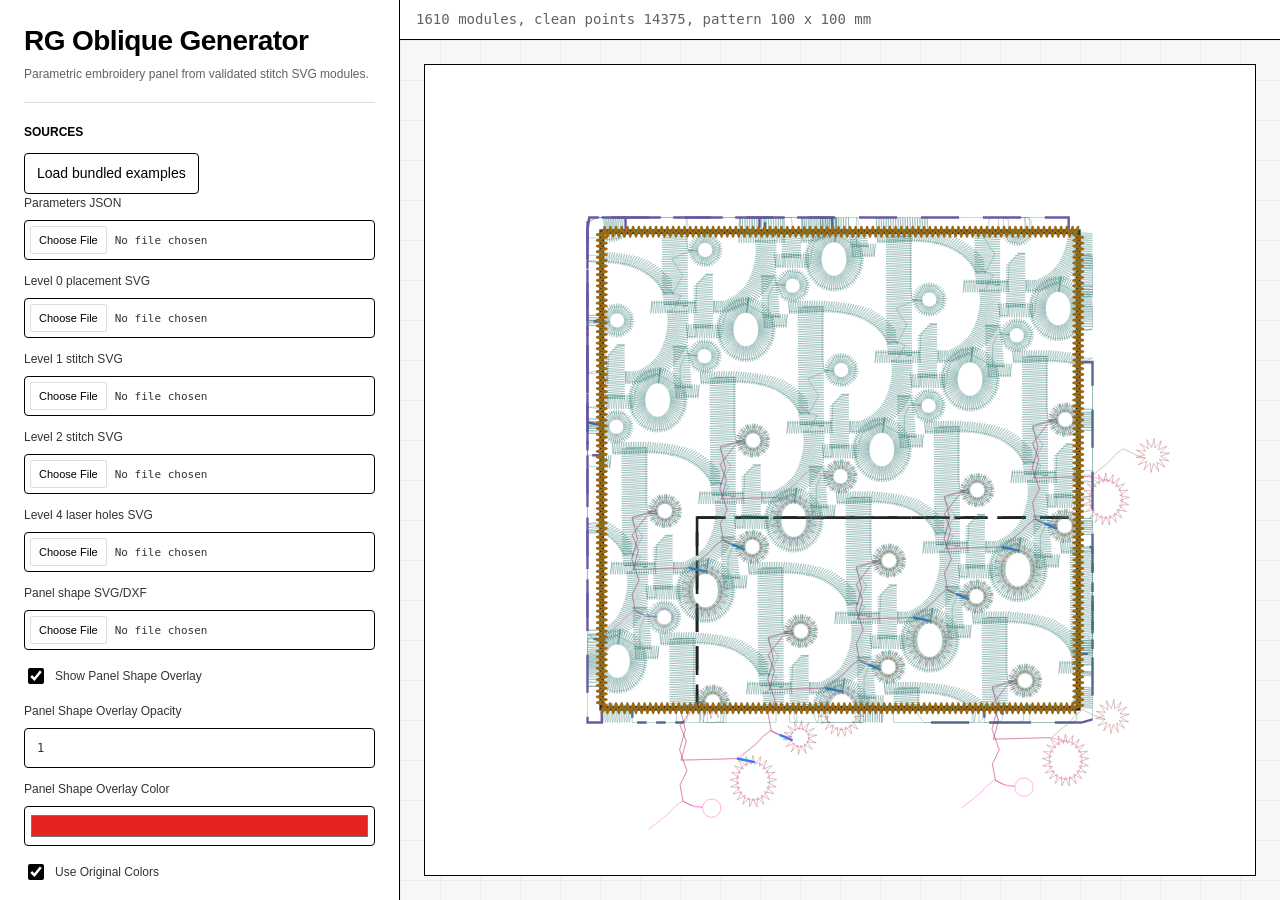
<file: index.html>
<!doctype html>
<html lang="en">
  <head>
    <meta charset="UTF-8" />
    <meta name="viewport" content="width=device-width, initial-scale=1.0" />
    <title>RG Oblique Embroidery Pattern Generator</title>
    <link rel="stylesheet" href="src/design-system/tokens.css" />
    <link rel="stylesheet" href="src/design-system/styles/rg-core.css" />
    <link rel="stylesheet" href="src/design-system/styles/rg-typography.css" />
    <link rel="stylesheet" href="src/design-system/styles/rg-components.css" />
    <link rel="stylesheet" href="src/design-system/styles/rg-layout.css" />
    <link rel="stylesheet" href="src/design-system/styles/rg-utilities.css" />
    <link rel="stylesheet" href="src/viewer/styles.css?v=20260706-revert-level01-passages" />
  </head>
  <body>
    <main class="app-shell">
      <aside class="panel">
        <header>
          <h1>RG Oblique Generator</h1>
          <p>Parametric embroidery panel from validated stitch SVG modules.</p>
        </header>

        <section>
          <h2>Sources</h2>
          <button id="loadExamples" type="button">Load bundled examples</button>
          <label>Parameters JSON<input id="projectInput" type="file" accept=".json,application/json" /></label>
          <label>Level 0 placement SVG<input id="level0Input" type="file" accept=".svg,image/svg+xml" /></label>
          <label>Level 1 stitch SVG<input id="level1Input" type="file" accept=".svg,image/svg+xml" /></label>
          <label>Level 2 stitch SVG<input id="level2Input" type="file" accept=".svg,image/svg+xml" /></label>
          <label>Level 4 laser holes SVG<input id="holesInput" type="file" accept=".svg,image/svg+xml" /></label>
          <label>Panel shape SVG/DXF<input id="panelInput" type="file" accept=".svg,.dxf,image/svg+xml" /></label>
          <label><input data-param="showPanelShapeOverlay" type="checkbox" /> Show Panel Shape Overlay</label>
          <label>Panel Shape Overlay Opacity<input data-param="panelShapeOverlayOpacity" type="number" min="0" max="1" step="0.05" value="0.45" /></label>
          <label>Panel Shape Overlay Color<input data-param="panelShapeOverlayColor" type="color" value="#e52421" /></label>
          <label><input data-param="panelShapeOverlayUseOriginalColors" type="checkbox" checked /> Use Original Colors</label>
          <label><input data-param="panelShapeOverlayOnTop" type="checkbox" checked /> Panel Shape Overlay On Top</label>
          <label>Raw import source<select id="rawImportSource"><option value="panel">Panel/template</option><option value="level0">Level 0</option><option value="level1">Level 1</option><option value="level2">Level 2</option><option value="holes">Level 4 holes</option></select></label>
          <button id="showRawImportedSvg" type="button">Show Raw Imported SVG</button>
        </section>

        <section class="grid-controls">
          <h2>Pattern Shape</h2>
          <label>Top offset<input data-param="patternTopOffset" type="number" step="0.1" value="0" /></label>
          <label>Bottom offset<input data-param="patternBottomOffset" type="number" step="0.1" value="0" /></label>
          <label>Left offset<input data-param="patternLeftOffset" type="number" step="0.1" value="0" /></label>
          <label>Right offset<input data-param="patternRightOffset" type="number" step="0.1" value="0" /></label>
          <label><input data-layer="patternPreview" type="checkbox" checked /> Pattern preview</label>
          <label><input data-layer="decorativeBoundary" type="checkbox" checked /> Decorative boundary</label>
        </section>

        <section>
          <h2>Template Layers</h2>
          <div id="templateLayerPanel" class="template-layer-panel">No template layers detected</div>
        </section>

        <section class="grid-controls">
          <h2>Format</h2>
          <label>Format width mm<input data-param="formatWidth" type="number" step="1" value="1178.1" /></label>
          <label>Format height mm<input data-param="formatHeight" type="number" step="1" value="1018.8" /></label>
          <label>Format origin X<input data-param="formatOriginX" type="number" step="1" value="0" /></label>
          <label>Format origin Y<input data-param="formatOriginY" type="number" step="1" value="0" /></label>
          <label>Overflow margin mm<input data-param="overflowMarginMm" type="number" step="1" value="80" /></label>
          <label>Perimeter lane width<input data-param="perimeterLaneWidth" type="number" step="0.5" value="3" /></label>
        </section>

        <section class="grid-controls">
          <h2>Anchors</h2>
          <label>Anchor mode<select data-param="anchorMode"><option>origin</option><option selected>bbox_center</option><option>manual</option></select></label>
          <label>Manual anchor X<input data-param="manualAnchorX" type="number" step="0.1" value="0" /></label>
          <label>Manual anchor Y<input data-param="manualAnchorY" type="number" step="0.1" value="0" /></label>
        </section>

        <section class="grid-controls">
          <h2>Diagonal Lattice</h2>
          <label>Scale<input data-param="moduleScale" type="number" step="0.05" value="1" /></label>
          <label><input data-param="autoFillDiagonals" type="checkbox" checked /> Auto-fill diagonals</label>
          <label><input data-param="autoModulesPerDiagonal" type="checkbox" checked /> Auto modules/diagonal</label>
          <label>Diagonal count<input data-param="diagonalCount" type="number" step="1" value="8" /></label>
          <label>Modules per diagonal<input data-param="modulesPerDiagonal" type="number" step="1" value="24" /></label>
          <label>Start X<input data-param="startOffsetX" type="number" step="1" value="42" /></label>
          <label>Start Y<input data-param="startOffsetY" type="number" step="1" value="42" /></label>
          <label>Vector A X<input data-param="vectorAX" type="number" step="0.1" value="52.6" /></label>
          <label>Vector A Y<input data-param="vectorAY" type="number" step="0.1" value="41.8" /></label>
          <label>Vector B X<input data-param="vectorBX" type="number" step="0.1" value="0" /></label>
          <label>Vector B Y<input data-param="vectorBY" type="number" step="0.1" value="155" /></label>
          <label>Horizontal gap<input data-param="horizontalGap" type="number" step="0.1" value="0" /></label>
          <label>Vertical gap<input data-param="verticalGap" type="number" step="0.1" value="0" /></label>
          <label>Horizontal overlap<input data-param="horizontalOverlap" type="number" step="0.1" value="0" /></label>
          <label>Vertical overlap<input data-param="verticalOverlap" type="number" step="0.1" value="0" /></label>
          <label>Row shift X<input data-param="rowShiftX" type="number" step="0.1" value="0" /></label>
          <label>Row shift Y<input data-param="rowShiftY" type="number" step="0.1" value="0" /></label>
          <label>Rotation<input data-param="rotation" type="number" step="1" value="0" /></label>
        </section>

        <section class="grid-controls">
          <h2>Laser</h2>
          <label><input data-param="enableLevel0" type="checkbox" /> Enable Level 0</label>
          <label><input data-param="enableLevel05" type="checkbox" /> Enable Level 0.5 (plain fixing topstitch before Level 1)</label>
          <label>Level 0.5 stitch length mm<input data-param="level05StitchLength" type="number" step="0.5" min="1" value="3" /></label>
          <label><input data-param="enableHolesLayer" type="checkbox" /> Enable laser holes</label>
          <label><input data-param="enableExclusionAreas" type="checkbox" checked /> Enable inner exclusion areas (same-colour shapes = voids)</label>
          <label><input data-param="trimDiagonalsToHoles" type="checkbox" /> Trim L0/L1 diagonals to their holes (drop empty ends)</label>
          <label>Hole perimeter tolerance mm (negative = drop holes too close to the border)<input data-param="holePerimeterToleranceMm" type="number" step="0.5" value="2" /></label>
          <label>Laser top offset<input data-param="laserTopOffset" type="number" step="0.1" value="60" /></label>
          <label>Laser bottom offset<input data-param="laserBottomOffset" type="number" step="0.1" value="0" /></label>
          <label>Laser left offset<input data-param="laserLeftOffset" type="number" step="0.1" value="20" /></label>
          <label>Laser right offset<input data-param="laserRightOffset" type="number" step="0.1" value="0" /></label>
          <label>Holes offset X<input data-param="holesOffsetX" type="number" step="0.1" value="0" /></label>
          <label>Holes offset Y<input data-param="holesOffsetY" type="number" step="0.1" value="0" /></label>
          <label>Holes scale<input data-param="holesScale" type="number" step="0.05" value="1" /></label>
          <label>Holes anchor X<input data-param="holesAnchorX" type="number" step="0.1" value="0" /></label>
          <label>Holes anchor Y<input data-param="holesAnchorY" type="number" step="0.1" value="0" /></label>
        </section>

        <section class="grid-controls">
          <h2>Placement</h2>
          <label>Placement top offset<input data-param="placementTopOffset" type="number" step="0.1" value="60" /></label>
          <label>Placement bottom offset<input data-param="placementBottomOffset" type="number" step="0.1" value="0" /></label>
          <label>Placement left offset<input data-param="placementLeftOffset" type="number" step="0.1" value="20" /></label>
          <label>Placement right offset<input data-param="placementRightOffset" type="number" step="0.1" value="0" /></label>
          <label>Level 0 mode<select data-param="level0Mode"><option value="module" selected>Module SVG</option><option value="procedural">Generated from laser holes</option></select></label>
          <label>Level 0 clip mode<select data-param="level0ClipMode"><option value="strict_clip" selected>strict_clip</option><option value="keep_module_if_intersects">keep_module_if_intersects</option><option value="keep_only_if_fully_inside">keep_only_if_fully_inside</option></select></label>
          <label>Level 0 hole stitch<input data-param="level0HoleStitchLength" type="number" step="0.1" value="2" /></label>
          <label>Level 0 travel stitch<input data-param="level0TravelStitchLength" type="number" step="0.1" value="2" /></label>
          <label>Hole entry candidates<input data-param="holeEntryCandidateCount" type="number" min="4" step="1" value="16" /></label>
          <label>Path orthogonality weight<input data-param="pathOrthogonalityWeight" type="number" step="1" value="30" /></label>
          <label><input data-param="allowDiagonalTravel" type="checkbox" /> Allow diagonal travel</label>
          <label>Minimum turn distance<input data-param="minimumTurnDistanceMm" type="number" step="0.1" value="1.5" /></label>
          <label>Coverage source<select data-param="coverageSource"><option value="level2" selected>Level 2 only</option><option value="future_layers">All future layers</option></select></label>
          <label>Coverage resolution mm<input data-param="coverageResolutionMm" type="number" step="0.05" value="0.5" /></label>
          <label>Level 2 edge compensation<input data-param="coverageDilationMm" type="number" step="0.05" value="2" /></label>
          <label>Gap closing / join circles<input data-param="coverageGapClosingMm" type="number" step="0.05" value="0.2" /></label>
          <label>Minimum coverage density<input data-param="coverageMinimumDensity" type="number" min="1" step="1" value="1" /></label>
          <label><input data-param="coverageMaskPreview" type="checkbox" checked /> Show Level 2 coverage mask only</label>
          <label>Mask opacity<input data-param="coverageMaskOpacity" type="number" step="0.05" value="0.55" /></label>
          <label>Preview max pixels<input data-param="coveragePreviewMaxPixels" type="number" step="100000" value="1200000" /></label>
          <label>Level 0 offset X<input data-param="level0OffsetX" type="number" step="0.1" value="0" /></label>
          <label>Level 0 offset Y<input data-param="level0OffsetY" type="number" step="0.1" value="0" /></label>
          <label>Level 0 scale<input data-param="level0Scale" type="number" step="0.05" value="1" /></label>
          <label>Level 0 anchor X<input data-param="level0AnchorX" type="number" step="0.1" value="0" /></label>
          <label>Level 0 anchor Y<input data-param="level0AnchorY" type="number" step="0.1" value="0" /></label>
        </section>

        <section class="grid-controls">
          <h2>Stabilization</h2>
          <label>Level 1 clip mode<select data-param="level1ClipMode"><option value="strict_clip" selected>strict_clip</option><option value="keep_module_if_intersects">keep_module_if_intersects</option><option value="keep_only_if_fully_inside">keep_only_if_fully_inside</option></select></label>
          <label>Level 1 offset X<input data-param="level1OffsetX" type="number" step="0.1" value="0" /></label>
          <label>Level 1 offset Y<input data-param="level1OffsetY" type="number" step="0.1" value="0" /></label>
        </section>

        <section class="grid-controls">
          <h2>Decorative Pattern</h2>
          <label>Pattern border offset<input data-param="patternBorderOffset" type="number" step="0.1" value="0" /></label>
          <label>Level 2 offset X<input data-param="level2OffsetX" type="number" step="0.1" value="0" /></label>
          <label>Level 2 offset Y<input data-param="level2OffsetY" type="number" step="0.1" value="0" /></label>
        </section>

        <section class="grid-controls">
          <h2>Global Pattern Offset</h2>
          <label>Global offset X<input data-param="globalPatternOffsetX" type="number" step="0.1" value="0" /></label>
          <label>Global offset Y<input data-param="globalPatternOffsetY" type="number" step="0.1" value="0" /></label>
          <label>Nudge step mm<input data-param="nudgeStep" type="number" step="0.1" value="1" /></label>
          <label>Hole match tolerance<input data-param="holeMatchTolerance" type="number" step="0.1" value="0.5" /></label>
          <label><input data-param="globalOffsetBorderReferences" type="checkbox" /> Offset border references</label>
          <div class="nudge-controls">
            <button data-nudge="-1,0" type="button">← 1 mm</button>
            <button data-nudge="1,0" type="button">→ 1 mm</button>
            <button data-nudge="0,-1" type="button">↑ 1 mm</button>
            <button data-nudge="0,1" type="button">↓ 1 mm</button>
          </div>
        </section>

        <section class="grid-controls">
          <h2>Cleanup</h2>
          <label>Minimum stitch length<input data-param="minimumSegmentLength" type="number" step="0.1" value="1" /></label>
          <label>Snap distance<input data-param="snapToEdgeDistance" type="number" step="0.1" value="0.5" /></label>
          <label>Tolerance<input data-param="cleanupTolerance" type="number" step="0.1" value="0.25" /></label>
          <label>Mode<select data-param="cleanupMode"><option>strict_clip</option><option>snap_to_edge</option><option>trim_and_close</option></select></label>
        </section>

        <section class="grid-controls">
          <h2>Travel Path Settings</h2>
          <label>Minimum travel stitch<input data-param="minimumTravelStitchLength" type="number" step="0.1" value="3" /></label>
          <label>Cut border stitch<input data-param="cutBorderStitchLength" type="number" step="0.1" value="2" /></label>
          <label>Travel mode<select data-param="travelPathMode"><option>Straight</option><option selected>Border Following</option><option>Optimized</option></select></label>
          <label>Travel routing strategy<select data-param="travelRoutingStrategy"><option value="shortest_valid" selected>shortest_valid</option><option value="clockwise">clockwise</option><option value="counter_clockwise">counterclockwise</option></select></label>
          <label>Travel side strategy<select data-param="travelSideStrategy"><option>auto</option><option>prefer_top</option><option>prefer_bottom</option><option>prefer_left</option><option>prefer_right</option><option>nearest_border</option><option>clockwise</option><option>counter_clockwise</option></select></label>
          <label>Routing perimeter source<select data-param="routingPerimeterSource"><option value="MASTER_OUTLINE" selected>MASTER_OUTLINE</option><option value="PATTERN_REFERENCE">PATTERN_REFERENCE</option><option value="CORD_REFERENCE">CORD_REFERENCE</option><option value="program_rectangle">Program rectangle</option></select></label>
          <label>Perimeter close tolerance<input data-param="perimeterCloseTolerance" type="number" step="0.01" value="0.1" /></label>
          <label>Perimeter lane tolerance<input data-param="perimeterLaneTolerance" type="number" step="0.1" value="1" /></label>
          <label><input data-param="allowInternalShortcuts" type="checkbox" /> Allow internal shortcuts</label>
          <label><input data-layer="travelPathVisualization" type="checkbox" checked /> Travel visualization</label>
        </section>

        <section class="grid-controls">
          <h2>Border Embroidery</h2>
          <label><input data-param="enableZigZagBorder" type="checkbox" checked /> Enable zig-zag border</label>
          <label>Zig-zag width<input data-param="zigZagWidth" type="number" step="0.1" value="4" /></label>
          <label>Zig-zag density<input data-param="zigZagDensity" type="number" step="0.1" value="3" /></label>
          <label>Cord width<input data-param="cordWidth" type="number" step="0.1" value="2" /></label>
          <label>Cord density<input data-param="cordDensity" type="number" step="0.1" value="0.6" /></label>
          <label>Cord offset<input data-param="cordOffset" type="number" step="0.1" value="0" /></label>
          <label>Border offset<select data-param="borderOffsetMode"><option>inside</option><option selected>center</option><option>outside</option></select></label>
          <label><input data-layer="borderPreview" type="checkbox" checked /> Border preview</label>
        </section>

        <section>
          <h2>Layers</h2>
          <label><input data-layer="level1" type="checkbox" checked /> Level 1</label>
          <label><input data-layer="level2" type="checkbox" checked /> Level 2</label>
          <label><input data-layer="level0" type="checkbox" checked /> Level 0</label>
          <label><input data-layer="holes" type="checkbox" checked /> Laser holes</label>
          <label><input data-layer="travel" type="checkbox" checked /> Travel</label>
          <label><input data-layer="boundary" type="checkbox" checked /> Boundary</label>
          <label><input data-layer="satin" type="checkbox" checked /> Satin</label>
          <label><input data-layer="anchors" type="checkbox" checked /> Anchors</label>
          <label><input data-layer="nodes" type="checkbox" /> Nodes</label>
          <label><input data-layer="debugCleanup" type="checkbox" /> Cleanup debug</label>
          <label><input id="clipPreview" type="checkbox" checked /> Clean geometry preview</label>
        </section>

        <section>
          <h2>Cleanup Debug</h2>
          <label><input data-layer="debugOriginalPoints" type="checkbox" checked /> Original points</label>
          <label><input data-layer="debugDeletedPoints" type="checkbox" checked /> Deleted points</label>
          <label><input data-layer="debugMovedPoints" type="checkbox" checked /> Moved points</label>
          <label><input data-layer="debugIntersectionPoints" type="checkbox" checked /> Intersection points</label>
          <label><input data-layer="debugRemovedSegments" type="checkbox" checked /> Removed segments</label>
          <label><input data-layer="debugValidSegments" type="checkbox" checked /> Valid segments</label>
          <label><input data-layer="debugBoundary" type="checkbox" checked /> Boundary</label>
          <label><input data-layer="debugPerimeterLane" type="checkbox" checked /> Perimeter lane</label>
          <label><input data-layer="debugRoutingPaths" type="checkbox" checked /> Border routing paths</label>
          <label><input data-layer="debugExitEntryPoints" type="checkbox" checked /> Exit/entry points</label>
          <label><input data-layer="debugIntraDiagonalConnectors" type="checkbox" checked /> Intra-diagonal connectors</label>
          <label><input data-layer="debugScaleBboxes" type="checkbox" checked /> Scale bboxes</label>
          <label><input data-layer="debugZigZagPeaks" type="checkbox" checked /> Zig-zag peaks/valleys</label>
          <label><input data-layer="debugTravelPoints" type="checkbox" checked /> Travel path points</label>
          <label><input data-layer="debugCoverageMap" type="checkbox" /> Coverage map points</label>
          <label><input data-layer="debugCoverageMask" type="checkbox" checked /> B/W coverage mask</label>
          <label><input data-layer="debugCoveredTravelOptimizer" type="checkbox" /> Covered travel optimizer</label>
        </section>

        <section class="actions">
          <h2>Presets</h2>
          <label>Maximum vertices per path<input data-param="maximumVerticesPerPath" type="number" step="100" value="5000" /></label>
          <label><input data-param="validateExport" type="checkbox" /> Validate export</label>
          <button data-preset="saveLocal" type="button">Save preset</button>
          <button data-preset="loadLocal" type="button">Load preset</button>
          <button data-preset="reset" type="button">Reset defaults</button>
          <button data-export="params" type="button">Parameters JSON</button>
          <button id="testSingleModuleScale" type="button">Test single module scale</button>
        </section>

        <section class="actions">
          <button id="generate" type="button">Generate</button>
          <button data-export="clean" type="button">Clean SVG</button>
          <button data-export="fullEmbroidery" type="button">Full embroidery</button>
          <button data-export="debug" type="button">Debug SVG</button>
          <button data-export="templateDebug" type="button">Template debug</button>
          <button data-export="level0" type="button">Level 0</button>
          <button data-export="level0Placement" type="button">Level 0 placement</button>
          <button data-export="level1" type="button">Level 1</button>
          <button data-export="level1Stabilization" type="button">Level 1 stabilization</button>
          <button data-export="level2" type="button">Level 2</button>
          <button data-export="level2Logo" type="button">Level 2 logo</button>
          <button data-export="holes" type="button">Laser holes</button>
          <button data-export="level4Laser" type="button">Level 4 laser</button>
          <button data-export="travel" type="button">Travel</button>
          <button data-export="satin" type="button">Satin</button>
          <button data-export="satinFill" type="button">Satin fill</button>
          <button data-export="cordoncino" type="button">Cordoncino</button>
          <button data-export="cleanupReport" type="button">Cleanup report</button>
          <button data-export="routingReport" type="button">Routing report</button>
          <button data-export="unitReport" type="button">Unit report</button>
          <button data-export="exportReport" type="button">Export report</button>
          <button data-export="scaleTestReport" type="button">Scale test report</button>
        </section>
        <aside id="cleanupStats" class="stats-panel"></aside>
      </aside>

      <section class="workspace">
        <div class="toolbar">
          <span id="status">No sources loaded</span>
        </div>
        <div id="viewport" class="viewport">
          <svg id="preview" xmlns="http://www.w3.org/2000/svg" viewBox="0 0 1178.1 1018.8"></svg>
        </div>
      </section>
    </main>
    <script src="src/app.js?v=20260713-full54"></script>
  </body>
</html>
</file>
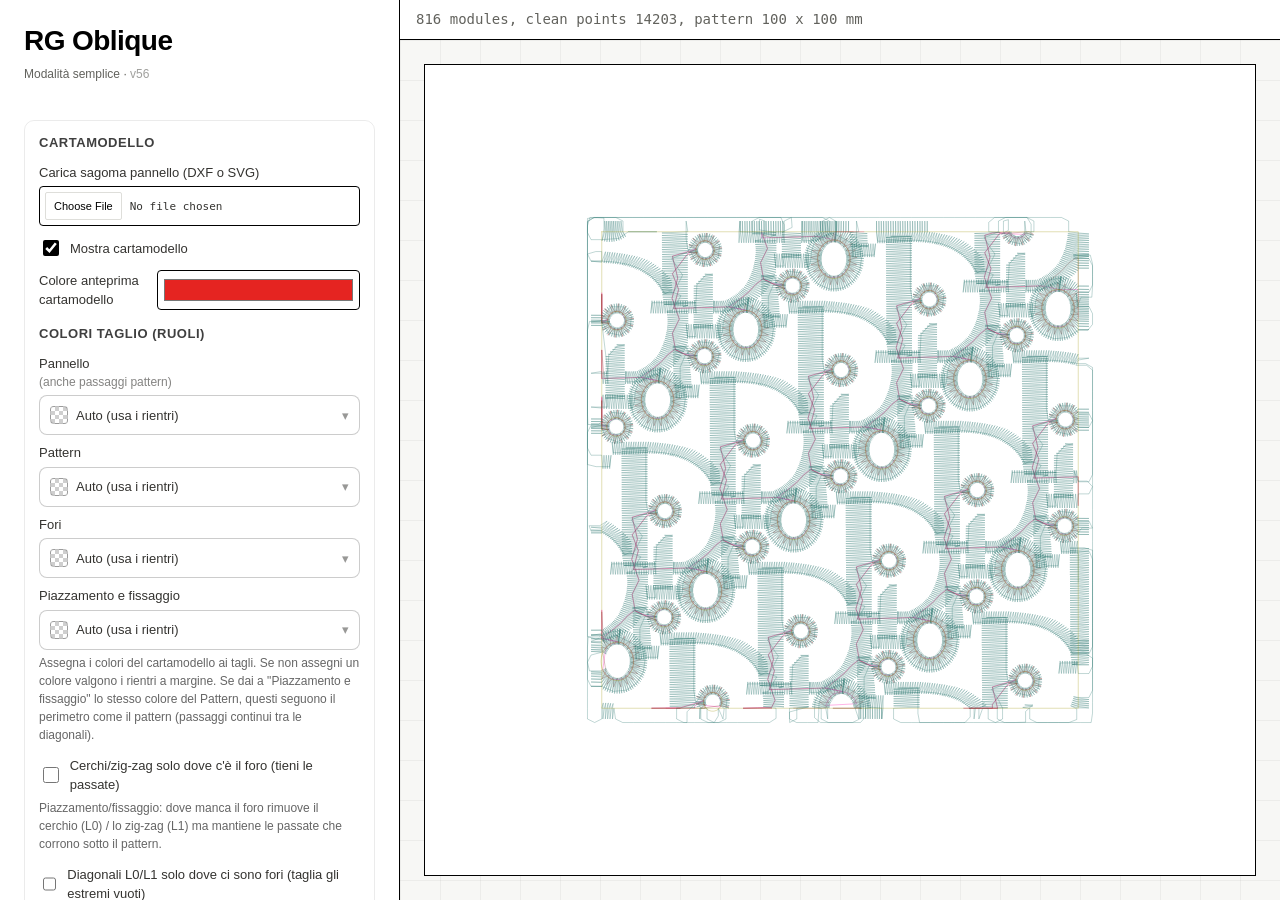
<file: easy.html>
<!doctype html>
<html lang="it">
  <head>
    <meta charset="UTF-8" />
    <meta name="viewport" content="width=device-width, initial-scale=1.0" />
    <title>RG Oblique — Modalità semplice</title>
    <link rel="stylesheet" href="src/design-system/tokens.css" />
    <link rel="stylesheet" href="src/design-system/styles/rg-core.css" />
    <link rel="stylesheet" href="src/design-system/styles/rg-typography.css" />
    <link rel="stylesheet" href="src/design-system/styles/rg-components.css" />
    <link rel="stylesheet" href="src/design-system/styles/rg-layout.css" />
    <link rel="stylesheet" href="src/design-system/styles/rg-utilities.css" />
    <link rel="stylesheet" href="src/viewer/styles.css?v=20260706-easy" />
    <style>
      .easy-panel { display: flex; flex-direction: column; gap: 18px; }
      .easy-panel section { border: 1px solid rgba(0,0,0,0.08); border-radius: 10px; padding: 12px 14px; }
      .easy-panel h2 { margin: 0 0 10px; font-size: 13px; letter-spacing: 0.04em; text-transform: uppercase; opacity: 0.75; }
      .easy-row { display: flex; gap: 10px; }
      .easy-row > label { flex: 1; }
      .easy-panel label { display: flex; flex-direction: column; gap: 4px; font-size: 13px; margin-bottom: 8px; }
      .easy-panel label.inline { flex-direction: row; align-items: center; gap: 8px; }
      .easy-panel input[type="number"], .easy-panel input[type="file"], .easy-panel select { width: 100%; box-sizing: border-box; }
      .nudge-pad { display: grid; grid-template-columns: repeat(3, 1fr); gap: 6px; max-width: 200px; }
      .nudge-pad button { padding: 8px 0; }
      .nudge-pad .up { grid-column: 2; }
      .nudge-pad .left { grid-column: 1; grid-row: 2; }
      .nudge-pad .right { grid-column: 3; grid-row: 2; }
      .nudge-pad .down { grid-column: 2; grid-row: 3; }
      .easy-export { width: 100%; padding: 14px; font-weight: 600; font-size: 15px; }
      .easy-hidden { position: absolute; width: 0; height: 0; overflow: hidden; opacity: 0; pointer-events: none; }
      .easy-hint { font-size: 12px; opacity: 0.6; margin-top: -4px; }
      .rg-dd { position: relative; }
      .rg-dd-btn { width: 100%; box-sizing: border-box; display: flex; align-items: center; gap: 8px; text-align: left; padding: 8px 10px; border: 1px solid rgba(0,0,0,0.2); border-radius: 8px; background: #fff; cursor: pointer; font-size: 13px; min-height: 40px; }
      .rg-dd-btn .rg-dd-label { flex: 1; overflow: hidden; text-overflow: ellipsis; white-space: nowrap; }
      .rg-dd-btn::after { content: "▾"; opacity: 0.5; }
      .rg-dd-menu { display: none; position: absolute; z-index: 30; left: 0; right: 0; top: calc(100% + 3px); background: #fff; border: 1px solid rgba(0,0,0,0.15); border-radius: 8px; box-shadow: 0 8px 24px rgba(0,0,0,0.18); max-height: 240px; overflow: auto; padding: 4px; }
      .rg-dd.open .rg-dd-menu { display: block; }
      .rg-dd-opt { width: 100%; box-sizing: border-box; display: flex; align-items: center; gap: 8px; padding: 7px 8px; background: none; border: none; border-radius: 6px; cursor: pointer; font-size: 13px; text-align: left; }
      .rg-dd-opt:hover { background: rgba(0,0,0,0.06); }
      .rg-dd-opt[aria-selected="true"] { background: rgba(0,0,0,0.08); font-weight: 600; }
      .rg-dd-sw { width: 18px; height: 18px; border-radius: 4px; border: 1px solid rgba(0,0,0,0.25); flex: 0 0 auto; }
      .rg-dd-sw.empty { background: repeating-conic-gradient(#cfcfcf 0% 25%, #fff 0% 50%) 50% / 8px 8px; }
      .easy-acc { border: 1px solid rgba(0,0,0,0.08); border-radius: 10px; padding: 0 14px; }
      .easy-acc > summary { cursor: pointer; padding: 12px 0; font-size: 13px; letter-spacing: 0.04em; text-transform: uppercase; opacity: 0.75; list-style: none; }
      .easy-acc > summary::-webkit-details-marker { display: none; }
      .easy-acc > summary::after { content: " ▾"; opacity: 0.5; }
      .easy-acc[open] > summary { border-bottom: 1px solid rgba(0,0,0,0.06); margin-bottom: 10px; }
      .easy-acc[open] > summary::after { content: " ▴"; }
      .easy-acc label { display: flex; flex-direction: column; gap: 4px; font-size: 13px; margin-bottom: 8px; }
      .easy-acc input[type="number"] { width: 100%; box-sizing: border-box; }
      .easy-modal { position: fixed; inset: 0; background: rgba(0,0,0,0.45); display: flex; align-items: center; justify-content: center; z-index: 100; }
      .easy-modal[hidden] { display: none; }
      .easy-modal-box { background: #fff; color: #111; border-radius: 12px; padding: 20px; width: min(420px, 92vw); box-shadow: 0 20px 60px rgba(0,0,0,0.35); }
      .easy-modal-box h2 { margin: 0 0 12px; font-size: 16px; }
      .easy-modal-box label { display: flex; flex-direction: column; gap: 6px; font-size: 13px; }
      .easy-modal-box input[type="text"] { width: 100%; box-sizing: border-box; padding: 9px 10px; border: 1px solid rgba(0,0,0,0.25); border-radius: 8px; font-size: 14px; }
      .easy-modal-actions { display: flex; justify-content: flex-end; gap: 10px; margin-top: 16px; }
      .easy-modal-actions button { padding: 9px 16px; }
    </style>
  </head>
  <body>
    <main class="app-shell">
      <aside class="panel easy-panel">
        <header>
          <h1>RG Oblique</h1>
          <p>Modalità semplice · <span style="opacity:.6">v56</span></p>
        </header>

        <section>
          <h2>Cartamodello</h2>
          <label>Carica sagoma pannello (DXF o SVG)
            <input id="panelInput" type="file" accept=".svg,.dxf,image/svg+xml" />
          </label>
          <label class="inline"><input data-param="showPanelShapeOverlay" type="checkbox" /> Mostra cartamodello</label>
          <label class="inline">Colore anteprima cartamodello <input data-param="panelShapeOverlayColor" type="color" value="#e52421" /></label>
          <h2 style="margin-top:14px;">Colori taglio (ruoli)</h2>
          <label>Pannello <span class="easy-hint">(anche passaggi pattern)</span><div class="rg-dd" id="rolePanel"></div></label>
          <label>Pattern<div class="rg-dd" id="rolePattern"></div></label>
          <label>Fori<div class="rg-dd" id="roleHoles"></div></label>
          <label>Piazzamento e fissaggio<div class="rg-dd" id="rolePlacement"></div></label>
          <p class="easy-hint">Assegna i colori del cartamodello ai tagli. Se non assegni un colore valgono i rientri a margine. Se dai a "Piazzamento e fissaggio" lo stesso colore del Pattern, questi seguono il perimetro come il pattern (passaggi continui tra le diagonali).</p>
          <label class="inline"><input data-param="pruneFeaturesWithoutHoles" type="checkbox" /> Cerchi/zig-zag solo dove c'è il foro (tieni le passate)</label>
          <p class="easy-hint">Piazzamento/fissaggio: dove manca il foro rimuove il cerchio (L0) / lo zig-zag (L1) ma mantiene le passate che corrono sotto il pattern.</p>
          <label class="inline"><input data-param="trimDiagonalsToHoles" type="checkbox" /> Diagonali L0/L1 solo dove ci sono fori (taglia gli estremi vuoti)</label>
          <p class="easy-hint">Ogni diagonale di piazzamento/fissaggio parte dal primo foro e finisce all'ultimo: gli estremi senza fori non vengono fatti, e una diagonale senza fori viene saltata. Il tratto centrale tra due fori resta continuo.</p>
          <label class="inline"><input data-param="enableLevel05" type="checkbox" /> Impuntura di fissaggio prima dei cerchi (Livello 0.5)</label>
          <label>Lunghezza punto impuntura (mm)<input data-param="level05StitchLength" type="number" step="0.5" min="1" /></label>
          <p class="easy-hint">Passaggio di fissaggio a punto dritto lungo le diagonali, prima del Livello 1 (tolte tutte le rosette, restano solo le passate), con punti a ~3mm.</p>
          <label>Tolleranza foro dal perimetro (mm)<input data-param="holePerimeterToleranceMm" type="number" step="0.5" min="-20" value="2" /></label>
          <p class="easy-hint">Positiva: il foro resta se è completo o sporge al massimo di questa distanza. Negativa: tiene il foro solo se è almeno questa distanza DENTRO il perimetro — toglie i fori troppo vicini al bordo anche se non lo toccano.</p>
          <label class="inline"><input data-param="enableExclusionAreas" type="checkbox" /> Aree di esclusione interne (forme dentro = zone vuote)</label>
          <p class="easy-hint">Se attivo, una forma più piccola dello stesso colore dentro il perimetro crea una zona vuota (senza fori per il colore Fori, senza pattern per il colore Pattern).</p>
        </section>

        <section>
          <h2>Misure e rientri (mm)</h2>
          <div class="easy-row">
            <label>Pannello larghezza<input data-param="formatWidth" type="number" step="1" min="1" /></label>
            <label>Pannello altezza<input data-param="formatHeight" type="number" step="1" min="1" /></label>
          </div>
          <label>Rientro taglio pattern<input data-param="patternBorderOffset" type="number" step="0.5" min="0" value="0" /></label>
          <label>Rientro taglio fori (+ piazz./fissaggio)<input id="holesMargin" type="number" step="0.5" min="0" value="0" /></label>
          <p class="easy-hint">Il rettangolo entro cui si realizza il pattern e quello dei fori/piazzamento/fissaggio, come rientro dal bordo del pannello. Simula il taglio che poi definisci col DXF/SVG a colori.</p>
        </section>

        <details class="easy-acc">
          <summary>Punti minimi</summary>
          <label>Lunghezza punti passaggi/bordi (mm)<input data-param="minimumTravelStitchLength" type="number" step="0.05" min="1" /></label>
          <label>Punto minimo globale (mm)<input data-param="minimumSegmentLength" type="number" step="0.1" min="1" /></label>
          <label>Punto minimo bordi da taglio (mm)<input data-param="cutBorderStitchLength" type="number" step="0.1" min="1" /></label>
          <p class="easy-hint">Passaggi/bordi: lunghezza dei punti nelle passate lungo i bordi/perimetro (consigliato 2–2,5mm). Globale: nessun punto sotto questa lunghezza in tutto il ricamo (L0/L1/L2) — tienilo ≥1mm. Bordi da taglio: punti nei tratti generati dai tagli.</p>
          <label class="inline"><input data-param="startLockEnabled" type="checkbox" /> Partenza dal bordo (scarico filo)</label>
          <label>Punto partenza/ingresso (mm)<input data-param="startLockStitchMm" type="number" step="0.5" min="0.5" /></label>
          <p class="easy-hint">Ogni tratto di L0/L1/L2 parte dal bordo con 3 punti verticali (ancoraggio filo), poi entra con un passaggio a questa lunghezza, poi inizia il ricamo.</p>
        </details>

        <!-- TEMPORANEO: taratura pulizia contorni (rimuovere quando trovati i default) -->
        <details class="easy-acc" id="easy-cleanup-tuning">
          <summary>Pulizia contorni (taratura temporanea)</summary>
          <label>Modalità pulizia<select data-param="cleanupMode"><option>strict_clip</option><option>snap_to_edge</option><option>trim_and_close</option></select></label>
          <label>Tolleranza pulizia (mm)<input data-param="cleanupTolerance" type="number" step="0.05" /></label>
          <label>Distanza snap al bordo (mm)<input data-param="snapToEdgeDistance" type="number" step="0.1" /></label>
          <label>Tolleranza chiusura perimetro (mm)<input data-param="perimeterCloseTolerance" type="number" step="0.01" /></label>
          <label>Tolleranza corsia perimetro (mm)<input data-param="perimeterLaneTolerance" type="number" step="0.1" /></label>
          <label>Larghezza corsia perimetro (mm)<input data-param="perimeterLaneWidth" type="number" step="0.5" /></label>
          <label>Distanza minima di svolta (mm)<input data-param="minimumTurnDistanceMm" type="number" step="0.1" /></label>
          <label>Tolleranza semplificazione passaggi (mm)<input data-param="travelSimplificationToleranceMm" type="number" step="0.1" /></label>
          <label class="inline"><input data-param="reconnectVoidBorders" type="checkbox" /> Pulisci i bordi delle aree vuote come il bordo esterno</label>
          <label class="inline"><input data-param="routeAroundVoidsEnabled" type="checkbox" /> Gira i passaggi attorno alle aree vuote</label>
          <p class="easy-hint">Il ricamo (riempimento E passaggi) viene tagliato netto sul bordo di ogni area vuota: dove una linea entra nel vuoto si mette un punto, si eliminano i punti dentro, e si rimette un punto all'uscita — niente giri o punti spostati sul bordo. "Gira i passaggi attorno" (di norma SPENTO): se lo accendi, i passaggi che attraverserebbero il vuoto vengono fatti girare lungo il suo bordo invece di essere tagliati. I parametri qui sopra (modalità/tolleranza/snap/punto minimo) valgono anche per il taglio dei vuoti.</p>
        </details>

        <section>
          <h2>Posizione pattern</h2>
          <div class="easy-row">
            <label>Offset X (mm)<input data-param="globalPatternOffsetX" type="number" step="0.1" /></label>
            <label>Offset Y (mm)<input data-param="globalPatternOffsetY" type="number" step="0.1" /></label>
          </div>
          <label>Passo spostamento (mm)<input data-param="nudgeStep" type="number" step="0.1" value="1" /></label>
          <div class="nudge-pad">
            <button class="up" data-nudge="0,-1" type="button">↑</button>
            <button class="left" data-nudge="-1,0" type="button">←</button>
            <button class="right" data-nudge="1,0" type="button">→</button>
            <button class="down" data-nudge="0,1" type="button">↓</button>
          </div>
        </section>

        <section>
          <h2>Livelli visibili</h2>
          <label class="inline"><input data-layer="level0" type="checkbox" /> Piazzamento (Level 0)</label>
          <label class="inline"><input data-layer="level1" type="checkbox" /> Fissaggio (Level 1)</label>
          <label class="inline"><input data-layer="level2" type="checkbox" /> Ricamo oblique (Level 2)</label>
          <label class="inline"><input data-layer="holes" type="checkbox" /> Fori laser (Level 4)</label>
          <label class="inline"><input data-layer="travel" type="checkbox" /> Passaggi ricalcolati (verifica)</label>
          <label class="inline"><input data-layer="boundary" type="checkbox" /> Rettangoli cartamodello</label>
        </section>

        <section>
          <h2>Progetto</h2>
          <button class="easy-export" data-export="completo" type="button">Esporta tutto (SVG)</button>
          <p class="easy-hint">Un unico file con Piazzamento, Fissaggio, Oblique e Fori laser come gruppi separati. Contiene anche i parametri, così può essere riaperto.</p>
          <label>Riapri progetto salvato (SVG)<input id="reopenProject" type="file" accept=".svg,image/svg+xml" /></label>
          <p class="easy-hint">Carica un SVG esportato da qui: ripristina parametri, cartamodello e colori.</p>
          <button id="generate" type="button">Rigenera anteprima</button>
        </section>
      </aside>

      <section class="workspace">
        <div class="toolbar">
          <span id="status">Caricamento…</span>
        </div>
        <div id="viewport" class="viewport">
          <svg id="preview" xmlns="http://www.w3.org/2000/svg" viewBox="0 0 100 100"></svg>
        </div>
      </section>
    </main>

    <!-- Scheletro nascosto: elementi richiesti da app.js (non modificarne gli id) + input scala pilotati dalla glue mm. -->
    <div class="easy-hidden" aria-hidden="true">
      <button id="loadExamples" type="button"></button>
      <button id="showRawImportedSvg" type="button"></button>
      <button id="testSingleModuleScale" type="button"></button>
      <input id="projectInput" type="file" />
      <input id="level0Input" type="file" />
      <input id="level1Input" type="file" />
      <input id="level2Input" type="file" />
      <input id="holesInput" type="file" />
      <select id="rawImportSource"><option value="panel">panel</option></select>
      <input id="clipPreview" type="checkbox" checked />
      <div id="templateLayerPanel"></div>
      <div id="cleanupStats"></div>
      <input id="laserTopOffset" data-param="laserTopOffset" type="number" value="0" />
      <input id="laserRightOffset" data-param="laserRightOffset" type="number" value="0" />
      <input id="laserBottomOffset" data-param="laserBottomOffset" type="number" value="0" />
      <input id="laserLeftOffset" data-param="laserLeftOffset" type="number" value="0" />
      <input id="placementTopOffset" data-param="placementTopOffset" type="number" value="0" />
      <input id="placementRightOffset" data-param="placementRightOffset" type="number" value="0" />
      <input id="placementBottomOffset" data-param="placementBottomOffset" type="number" value="0" />
      <input id="placementLeftOffset" data-param="placementLeftOffset" type="number" value="0" />
    </div>

    <script>
      // Default della modalità semplice (letti da app.js prima di applyStateToControls).
      window.RG_PARAM_OVERRIDES = {
        autoFillDiagonals: true,
        autoModulesPerDiagonal: true,
        enableLevel0: true,
        enableLevel05: false,
        level05StitchLength: 3,
        trimDiagonalsToHoles: false,
        enableHolesLayer: true,
        level0Mode: "module",
        enableZigZagBorder: false,
        coverageMaskPreview: false,
        // L0/L1 tagliati al loro perimetro di riferimento come L2 (niente parti in eccesso fuori).
        level0ClipMode: "strict_clip",
        level1ClipMode: "strict_clip",
        // Partenza dal bordo con scarico filo (3 punti verticali + ingresso).
        startLockEnabled: true,
        showPanelShapeOverlay: true,
        panelShapeOverlayUseOriginalColors: false,
        // Lunghezza punti nei passaggi/bordi ~2.25mm; pavimento globale 1mm (mai sotto).
        minimumTravelStitchLength: 2.25,
        cutBorderStitchLength: 2.25,
        minimumSegmentLength: 1.0,
        // Pattern e moduli restano 1:1 (il pattern non si scala, si sposta soltanto).
        moduleScale: 1, level0Scale: 1, level2Scale: 1, holesScale: 1,
        // Rettangolo pattern = pannello meno il rientro uniforme (patternBorderOffset);
        // il pannello base non ha rientri propri.
        patternTopOffset: 0, patternRightOffset: 0, patternBottomOffset: 0, patternLeftOffset: 0,
        patternBorderOffset: 0,
        // Rettangolo fori + piazzamento/fissaggio: rientro uniforme dal pannello (pilotato dalla glue).
        laserTopOffset: 0, laserRightOffset: 0, laserBottomOffset: 0, laserLeftOffset: 0,
        placementTopOffset: 0, placementRightOffset: 0, placementBottomOffset: 0, placementLeftOffset: 0
      };
      window.RG_LAYER_OVERRIDES = {
        level0: true, level05: true, level1: true, level2: true, holes: true,
        travel: false, boundary: false, satin: false, borderPreview: false,
        anchors: false, nodes: false, debugCleanup: false
      };
    </script>
    <script src="src/app.js?v=20260713-easy56"></script>
    <script>
      // Glue: un unico "rientro fori" pilota gli 8 offset (fori laser + piazzamento + fissaggio)
      // in modo uniforme su tutti e 4 i lati, così condividono lo stesso rettangolo di taglio.
      (function () {
        const HOLE_OFFSET_IDS = [
          "laserTopOffset", "laserRightOffset", "laserBottomOffset", "laserLeftOffset",
          "placementTopOffset", "placementRightOffset", "placementBottomOffset", "placementLeftOffset"
        ];
        const hm = document.getElementById("holesMargin");
        hm.addEventListener("change", function () {
          const val = Math.max(0, Number(hm.value) || 0);
          HOLE_OFFSET_IDS.forEach(function (id) {
            const el = document.getElementById(id);
            if (el) el.value = String(val);
          });
          // un solo dispatch: render() rilegge tutti i data-param dal DOM.
          const last = document.getElementById(HOLE_OFFSET_IDS[HOLE_OFFSET_IDS.length - 1]);
          if (last) last.dispatchEvent(new Event("change", { bubbles: true }));
        });
      })();

      // Glue: 3 dropdown custom con swatch di colore. Opzioni = solo colori UNICI del cartamodello
      // (i path/duplicati sono grafica di centratura, non selezionabili). "Fori..." pilota LASER + PLACEMENT.
      (function () {
        const ROLE_MAP = {
          rolePanel: ["MASTER_OUTLINE"],
          rolePattern: ["PATTERN_REFERENCE"],
          roleHoles: ["LASER_REFERENCE"],
          rolePlacement: ["PLACEMENT_REFERENCE"]
        };
        const AUTO = { value: "", color: "unknown", name: "Auto (usa i rientri)" };

        // Solo colori unici; scarta path:/layer: e i doppioni di colore.
        function selectableOptions() {
          const raw = window.__rgTemplateOptions || [];
          const seen = new Set();
          const uniq = [];
          raw.forEach(function (o) {
            if (!o || typeof o.value !== "string") return;
            if (o.value.indexOf("color:") !== 0) return;      // solo gruppi-colore
            const key = (o.color || o.value).toLowerCase();
            if (seen.has(key)) return;
            seen.add(key);
            uniq.push(o);
          });
          if (!uniq.length) {                                  // fallback: qualsiasi opzione con colore, deduplicata
            raw.forEach(function (o) {
              if (!o || !o.value) return;
              const key = (o.color || o.value).toLowerCase();
              if (o.color && o.color !== "unknown" && !seen.has(key)) { seen.add(key); uniq.push(o); }
            });
          }
          return [AUTO].concat(uniq);
        }

        function labelFor(o) { return o.value === "" ? o.name : (o.color || o.name || o.value); }
        function swatch(color) {
          const s = document.createElement("span");
          s.className = "rg-dd-sw";
          if (color && color !== "unknown") s.style.background = color; else s.classList.add("empty");
          return s;
        }
        function currentValue(roles) {
          for (let i = 0; i < roles.length; i++) {
            const h = document.querySelector('[data-template-role="' + roles[i] + '"]');
            if (h) return h.value;
          }
          return "";
        }
        function assign(roles, value) {
          roles.forEach(function (r) {
            const h = document.querySelector('[data-template-role="' + r + '"]');
            if (h) h.value = value;
          });
          const g = document.getElementById("generate");
          if (g) g.click(); // render() rilegge i ruoli template dal DOM
        }

        const dropdowns = {};
        Object.keys(ROLE_MAP).forEach(function (id) {
          const box = document.getElementById(id);
          if (!box) return;
          box.innerHTML = "";
          const btn = document.createElement("button");
          btn.type = "button";
          btn.className = "rg-dd-btn";
          const menu = document.createElement("div");
          menu.className = "rg-dd-menu";
          box.appendChild(btn);
          box.appendChild(menu);
          btn.addEventListener("click", function (e) {
            e.stopPropagation();
            document.querySelectorAll(".rg-dd.open").forEach(function (d) { if (d !== box) d.classList.remove("open"); });
            box.classList.toggle("open");
          });
          dropdowns[id] = { box: box, btn: btn, menu: menu };
        });
        document.addEventListener("click", function () {
          Object.keys(dropdowns).forEach(function (id) { dropdowns[id].box.classList.remove("open"); });
        });

        function renderButton(dd, opt) {
          dd.btn.innerHTML = "";
          dd.btn.appendChild(swatch(opt.color));
          const lab = document.createElement("span");
          lab.className = "rg-dd-label";
          lab.textContent = labelFor(opt);
          dd.btn.appendChild(lab);
        }

        function rebuild() {
          const opts = selectableOptions();
          Object.keys(ROLE_MAP).forEach(function (id) {
            const dd = dropdowns[id];
            if (!dd) return;
            const cur = currentValue(ROLE_MAP[id]);
            let selected = opts.filter(function (o) { return o.value === cur; })[0] || AUTO;
            renderButton(dd, selected);
            dd.menu.innerHTML = "";
            opts.forEach(function (o) {
              const it = document.createElement("button");
              it.type = "button";
              it.className = "rg-dd-opt";
              it.setAttribute("aria-selected", o.value === selected.value ? "true" : "false");
              it.appendChild(swatch(o.color));
              const lab = document.createElement("span");
              lab.textContent = labelFor(o);
              it.appendChild(lab);
              it.addEventListener("click", function (e) {
                e.stopPropagation();
                dd.box.classList.remove("open");
                renderButton(dd, o);
                assign(ROLE_MAP[id], o.value);
              });
              dd.menu.appendChild(it);
            });
          });
        }

        const panel = document.getElementById("templateLayerPanel");
        if (panel) new MutationObserver(rebuild).observe(panel, { childList: true, subtree: true });
        let tries = 0;
        const t = setInterval(function () {
          tries += 1;
          if (window.__rgTemplateOptions) rebuild();
          if (tries > 60) clearInterval(t);
        }, 300);
      })();

      // Export: niente modale del nome — si va dritti al dialog di sistema "Salva con nome"
      // (File System Access API, che sceglie posizione e nome), con fallback download.
      (function () {
        function ensureSvg(n) { n = (n || "").trim() || "export"; return /\.svg$/i.test(n) ? n : n + ".svg"; }
        function fallbackDownload(name, text) {
          const blob = new Blob([text], { type: "image/svg+xml" });
          const url = URL.createObjectURL(blob);
          const a = document.createElement("a");
          a.href = url; a.download = name;
          document.body.appendChild(a); a.click(); a.remove();
          setTimeout(function () { URL.revokeObjectURL(url); }, 1000);
        }
        async function saveExport(payload) {
          const name = ensureSvg(payload.filename || "rg_oblique_completo.svg");
          if (window.showSaveFilePicker) {
            try {
              const handle = await window.showSaveFilePicker({
                suggestedName: name,
                types: [{ description: "SVG", accept: { "image/svg+xml": [".svg"] } }]
              });
              const w = await handle.createWritable();
              await w.write(new Blob([payload.text], { type: "image/svg+xml" }));
              await w.close();
            } catch (err) {
              if (err && err.name === "AbortError") return; // utente ha annullato
              fallbackDownload(name, payload.text);
            }
          } else {
            fallbackDownload(name, payload.text);
          }
        }
        // Intercetta l'export di app.js e apre direttamente il dialog di salvataggio.
        window.__rgExportSink = function (payload) {
          saveExport(payload);
          return true; // gestito qui: app.js non scarica in automatico
        };

        // Riapri progetto: convoglia il file nell'input cartamodello, che rileva i parametri
        // incorporati e ripristina tutto (o, se non è un progetto, lo carica come sagoma).
        const reopen = document.getElementById("reopenProject");
        const panelInput = document.getElementById("panelInput");
        if (reopen && panelInput) {
          reopen.addEventListener("change", function () {
            const file = reopen.files && reopen.files[0];
            if (!file) return;
            file.text().then(function (text) {
              if (text.indexOf("rgProject") === -1) {
                const status = document.getElementById("status");
                if (status) status.textContent = "Questo SVG non contiene i parametri del progetto (export vecchio o non da qui): impossibile ripristinare il posizionamento. Riesporta il pannello per renderlo riapribile.";
                reopen.value = "";
                return;
              }
              const dt = new DataTransfer();
              dt.items.add(file);
              panelInput.files = dt.files;
              panelInput.dispatchEvent(new Event("change", { bubbles: true }));
              reopen.value = "";
            });
          });
        }
      })();
    </script>
  </body>
</html>
</file>
<file: src/design-system/tokens.css>
/* RG Design System v0.1.0 — keep synchronized with tokens.json. */
:root {
  --rg-font-identity: AGNext, Arial, sans-serif;
  --rg-font-body: GT-America-Standard, Helvetica, Arial, sans-serif;
  --rg-font-mono: GT-America-Mono, Consolas, monospace;
  --rg-font-size-xs: 12px; --rg-font-size-sm: 14px; --rg-font-size-md: 16px;
  --rg-font-size-lg: 20px; --rg-font-size-xl: 28px; --rg-font-size-2xl: 36px; --rg-font-size-display: 48px;
  --rg-line-height-tight: 1.1; --rg-line-height-heading: 1.2; --rg-line-height-body: 1.5; --rg-line-height-technical: 1.4;
  --rg-weight-regular: 400; --rg-weight-medium: 500; --rg-weight-bold: 700;
  --rg-letter-tight: -0.02em; --rg-letter-normal: 0; --rg-letter-label: 0.04em;

  --rg-color-black: #000000; --rg-color-white: #ffffff;
  --rg-color-neutral-50: #f7f7f5; --rg-color-neutral-100: #efefec; --rg-color-neutral-200: #dededa;
  --rg-color-neutral-400: #9a9a94; --rg-color-neutral-600: #62625d; --rg-color-neutral-800: #282826;
  /* Perugino: placeholder da ricampionare dal PDF/Figma ufficiale. */
  --rg-color-perugino-sage: #89958a; --rg-color-perugino-powder-blue: #aabcc7;
  --rg-color-perugino-light-gray: #d7d7d1; --rg-color-perugino-sand-ochre: #b79a62;

  --rg-color-background: var(--rg-color-white); --rg-color-surface: var(--rg-color-neutral-50);
  --rg-color-text-primary: var(--rg-color-black); --rg-color-text-secondary: var(--rg-color-neutral-600);
  --rg-color-border: var(--rg-color-neutral-200); --rg-color-border-strong: var(--rg-color-black);
  --rg-color-action-primary: var(--rg-color-black); --rg-color-action-primary-text: var(--rg-color-white);
  --rg-color-action-secondary: var(--rg-color-white); --rg-color-focus: var(--rg-color-black);
  --rg-color-success: #365c45; --rg-color-warning: #7a5a16; --rg-color-danger: #8a2e2e; --rg-color-info: #36596b;
  --rg-color-accent-sage: var(--rg-color-perugino-sage); --rg-color-accent-blue: var(--rg-color-perugino-powder-blue);
  --rg-color-accent-sand: var(--rg-color-perugino-sand-ochre);

  --rg-space-0: 0; --rg-space-1: 4px; --rg-space-2: 8px; --rg-space-3: 12px; --rg-space-4: 16px;
  --rg-space-6: 24px; --rg-space-8: 32px; --rg-space-12: 48px; --rg-space-16: 64px; --rg-space-24: 96px;
  --rg-radius-none: 0; --rg-radius-sm: 2px; --rg-radius-md: 4px; --rg-radius-lg: 8px; --rg-radius-pill: 999px;
  --rg-border-hairline: 1px; --rg-border-strong: 2px; --rg-border-style: solid;
  --rg-shadow-none: none; --rg-shadow-overlay: 0 8px 24px rgba(0, 0, 0, 0.1);
  --rg-layout-content-max: 1440px; --rg-layout-reading-max: 720px; --rg-layout-sidebar: 280px;
  --rg-layout-header: 64px; --rg-layout-grid-gap: 24px;
  --rg-z-base: 0; --rg-z-sticky: 100; --rg-z-dropdown: 200; --rg-z-overlay: 300; --rg-z-modal: 400; --rg-z-toast: 500;
  --rg-motion-fast: 120ms; --rg-motion-normal: 200ms; --rg-motion-easing: cubic-bezier(0.2, 0, 0, 1);
}
</file>
<file: src/design-system/styles/rg-core.css>
/* RG Core — load after tokens.css. */
*, *::before, *::after { box-sizing: border-box; }
html { color-scheme: light; }
body {
  margin: 0;
  color: var(--rg-color-text-primary);
  background: var(--rg-color-white);
  font-family: var(--rg-font-body);
  font-size: var(--rg-font-size-sm);
  line-height: var(--rg-line-height-body);
  text-rendering: optimizeLegibility;
}
button, input, select, textarea { font: inherit; color: inherit; }
button, [role="button"], a, input, select, textarea { transition: color var(--rg-motion-fast) var(--rg-motion-easing), background-color var(--rg-motion-fast) var(--rg-motion-easing), border-color var(--rg-motion-fast) var(--rg-motion-easing); }
a { color: inherit; }
img, svg { max-width: 100%; }
:focus-visible { outline: 2px solid var(--rg-color-focus); outline-offset: 3px; }
:disabled, [aria-disabled="true"] { cursor: not-allowed; }
::selection { color: var(--rg-color-white); background: var(--rg-color-black); }
.rg-surface { color: var(--rg-color-text-primary); background: var(--rg-color-white); }
.rg-surface--secondary { background: var(--rg-color-neutral-50); }
.rg-interactive:hover { border-color: var(--rg-color-neutral-600); }
.rg-interactive:active { background: var(--rg-color-neutral-100); }
.rg-interactive.is-selected, .rg-interactive[aria-selected="true"] { border-color: var(--rg-color-black); box-shadow: inset 3px 0 0 var(--rg-color-black); }
.rg-interactive.is-disabled, .rg-interactive[aria-disabled="true"] { color: var(--rg-color-neutral-400); pointer-events: none; }
@media (prefers-reduced-motion: reduce) { *, *::before, *::after { scroll-behavior: auto !important; transition-duration: 0.01ms !important; } }
</file>
<file: src/design-system/styles/rg-typography.css>
/* RG Typography */
.rg-h1, .rg-h2, .rg-h3 { margin: 0; font-family: var(--rg-font-identity); line-height: var(--rg-line-height-heading); }
.rg-h1 { font-size: var(--rg-font-size-2xl); letter-spacing: var(--rg-letter-tight); }
.rg-h2 { font-size: var(--rg-font-size-xl); }
.rg-h3 { font-size: var(--rg-font-size-lg); }
.rg-body { margin: 0; max-width: 68ch; font-size: var(--rg-font-size-md); }
.rg-small, .rg-caption { margin: 0; color: var(--rg-color-text-secondary); font-size: var(--rg-font-size-xs); }
.rg-caption { line-height: var(--rg-line-height-technical); }
.rg-label { font-family: var(--rg-font-identity); font-size: var(--rg-font-size-xs); font-weight: var(--rg-weight-medium); letter-spacing: var(--rg-letter-label); text-transform: uppercase; }
.rg-mono, .rg-number, .rg-technical, .rg-value, code, pre { font-family: var(--rg-font-mono); font-variant-numeric: tabular-nums; }
.rg-technical { font-size: 13px; line-height: var(--rg-line-height-technical); }
.rg-value { font-size: var(--rg-font-size-2xl); line-height: 1; letter-spacing: var(--rg-letter-tight); }
.rg-value__unit { color: var(--rg-color-text-secondary); font-size: var(--rg-font-size-sm); letter-spacing: var(--rg-letter-normal); }
.rg-code { margin: 0; padding: var(--rg-space-4); overflow: auto; background: var(--rg-color-neutral-50); border: 1px solid var(--rg-color-border); font-size: var(--rg-font-size-xs); line-height: 1.65; }
</file>
<file: src/design-system/styles/rg-components.css>
/* RG Components */

/* Color specimens */
.rg-swatches { display: grid; grid-template-columns: repeat(auto-fit, minmax(92px, 1fr)); gap: var(--rg-space-2); }
.rg-swatch { min-width: 0; }
.rg-swatch__color { height: 72px; background: var(--swatch); border: 1px solid var(--rg-color-border); }
.rg-swatch__name, .rg-swatch__value { margin-top: var(--rg-space-1); font-family: var(--rg-font-mono); font-size: 10px; }
.rg-swatch__value { color: var(--rg-color-text-secondary); }

/* Buttons */
.rg-button { display: inline-flex; min-height: 40px; align-items: center; justify-content: center; gap: var(--rg-space-2); padding: 9px var(--rg-space-4); color: var(--rg-color-black); background: transparent; border: 1px solid transparent; border-radius: var(--rg-radius-md); font-family: var(--rg-font-identity); font-weight: var(--rg-weight-medium); cursor: pointer; }
.rg-button:hover:not(:disabled) { border-color: var(--rg-color-neutral-600); }
.rg-button:active:not(:disabled), .rg-button.is-active { background: var(--rg-color-neutral-100); }
.rg-button--primary { color: var(--rg-color-white); background: var(--rg-color-black); border-color: var(--rg-color-black); }
.rg-button--primary:hover:not(:disabled) { color: var(--rg-color-black); background: var(--rg-color-white); }
.rg-button--primary:active:not(:disabled) { color: var(--rg-color-white); background: var(--rg-color-neutral-800); }
.rg-button--secondary { background: var(--rg-color-white); border-color: var(--rg-color-black); }
.rg-button--secondary:hover:not(:disabled), .rg-button--outline:hover:not(:disabled) { background: var(--rg-color-neutral-50); }
.rg-button--ghost:hover:not(:disabled) { text-decoration: underline; text-underline-offset: 4px; }
.rg-button--outline { border-color: var(--rg-color-border); }
.rg-button--danger { color: var(--rg-color-danger); border-color: var(--rg-color-danger); }
.rg-button--danger:hover:not(:disabled) { color: var(--rg-color-white); background: var(--rg-color-danger); }
.rg-button--small { min-height: 32px; padding: 5px var(--rg-space-3); font-size: var(--rg-font-size-xs); }
.rg-button--large { min-height: 48px; padding: 12px var(--rg-space-6); font-size: var(--rg-font-size-md); }
.rg-button:disabled, .rg-button.is-disabled, .rg-button[aria-disabled="true"] { color: var(--rg-color-neutral-400); background: var(--rg-color-neutral-50); border-color: var(--rg-color-neutral-200); opacity: .72; cursor: not-allowed; }
.rg-button.is-loading, .rg-button[aria-busy="true"] { cursor: progress; }
.rg-button.is-loading::before, .rg-button[aria-busy="true"]::before { content: ""; width: 10px; height: 10px; border: 1px solid currentColor; border-right-color: transparent; border-radius: 50%; }

/* Inputs */
.rg-field { display: grid; gap: var(--rg-space-2); }
.rg-field__label { font-family: var(--rg-font-identity); font-size: var(--rg-font-size-xs); font-weight: var(--rg-weight-medium); }
.rg-field__help { color: var(--rg-color-text-secondary); font-size: var(--rg-font-size-xs); }
.rg-input, .rg-select, .rg-textarea, .rg-search { width: 100%; min-height: 40px; padding: 9px var(--rg-space-3); color: var(--rg-color-black); background: var(--rg-color-white); border: 1px solid var(--rg-color-border-strong); border-radius: var(--rg-radius-md); }
.rg-input:hover:not(:disabled), .rg-select:hover:not(:disabled), .rg-textarea:hover:not(:disabled), .rg-search:hover:not(:disabled) { border-color: var(--rg-color-neutral-600); }
.rg-input:focus-visible, .rg-select:focus-visible, .rg-textarea:focus-visible, .rg-search:focus-visible { border-color: var(--rg-color-black); outline-offset: 2px; }
.rg-input:disabled, .rg-select:disabled, .rg-textarea:disabled, .rg-search:disabled { color: var(--rg-color-neutral-400); background: var(--rg-color-neutral-50); border-color: var(--rg-color-neutral-200); }
.rg-input.is-error, .rg-select.is-error, .rg-textarea.is-error, .rg-search.is-error, [aria-invalid="true"].rg-input { border-color: var(--rg-color-danger); }
.rg-field.is-error .rg-field__help { color: var(--rg-color-danger); }
.rg-field.is-warning .rg-input, .rg-field.is-warning .rg-select { border-color: var(--rg-color-warning); }
.rg-field.is-success .rg-input, .rg-field.is-success .rg-select { border-color: var(--rg-color-success); }
.rg-textarea { min-height: 96px; resize: vertical; }
.rg-search { padding-left: 36px; background: var(--rg-color-white) linear-gradient(90deg, transparent 0 32px, var(--rg-color-border) 32px 33px, transparent 33px); }
.rg-choice { display: inline-flex; align-items: center; gap: var(--rg-space-2); }
.rg-choice input { width: 16px; height: 16px; accent-color: var(--rg-color-black); }
.rg-choice:hover { text-decoration: underline; text-underline-offset: 3px; }
.rg-toggle { display: inline-flex; align-items: center; gap: var(--rg-space-2); cursor: pointer; }
.rg-toggle input { position: absolute; opacity: 0; }
.rg-toggle__track { width: 38px; height: 22px; padding: 2px; background: var(--rg-color-neutral-200); border: 1px solid var(--rg-color-neutral-400); border-radius: var(--rg-radius-pill); }
.rg-toggle__track::after { content: ""; display: block; width: 16px; height: 16px; background: var(--rg-color-white); border: 1px solid var(--rg-color-neutral-600); border-radius: 50%; transition: transform var(--rg-motion-fast) var(--rg-motion-easing); }
.rg-toggle:hover .rg-toggle__track { border-color: var(--rg-color-black); }
.rg-toggle input:focus-visible + .rg-toggle__track { outline: 2px solid var(--rg-color-focus); outline-offset: 3px; }
.rg-toggle input:checked + .rg-toggle__track { background: var(--rg-color-black); border-color: var(--rg-color-black); }
.rg-toggle input:checked + .rg-toggle__track::after { transform: translateX(16px); }
.rg-toggle input:disabled + .rg-toggle__track { opacity: .45; cursor: not-allowed; }
.rg-upload { min-height: 116px; display: grid; place-items: center; padding: var(--rg-space-6); text-align: center; background: var(--rg-color-white); border: 1px dashed var(--rg-color-neutral-600); border-radius: var(--rg-radius-md); }
.rg-upload:hover { background: var(--rg-color-neutral-50); border-color: var(--rg-color-black); }
.rg-segmented { display: inline-flex; padding: 2px; background: var(--rg-color-neutral-50); border: 1px solid var(--rg-color-border); border-radius: var(--rg-radius-md); }
.rg-segmented__item { min-height: 34px; padding: 6px var(--rg-space-3); background: transparent; border: 0; border-radius: var(--rg-radius-sm); cursor: pointer; }
.rg-segmented__item:hover { text-decoration: underline; text-underline-offset: 3px; }
.rg-segmented__item:active { background: var(--rg-color-neutral-100); }
.rg-segmented__item--active, .rg-segmented__item.is-selected, .rg-segmented__item[aria-pressed="true"] { color: var(--rg-color-white); background: var(--rg-color-black); text-decoration: none; }
.rg-segmented__item:disabled { color: var(--rg-color-neutral-400); cursor: not-allowed; }

/* Tables */
.rg-table-wrap { overflow-x: auto; }
.rg-table { width: 100%; border-collapse: collapse; text-align: left; }
.rg-table caption { padding-bottom: var(--rg-space-3); text-align: left; font-family: var(--rg-font-identity); font-weight: var(--rg-weight-medium); }
.rg-table th { padding: var(--rg-space-3); color: var(--rg-color-text-secondary); background: var(--rg-color-white); border-top: 1px solid var(--rg-color-black); border-bottom: 1px solid var(--rg-color-border); font-family: var(--rg-font-identity); font-size: var(--rg-font-size-xs); }
.rg-table td { padding: var(--rg-space-4) var(--rg-space-3); border-bottom: 1px solid var(--rg-color-border); }
.rg-table tbody tr:hover { background: var(--rg-color-neutral-50); }
.rg-table__numeric { text-align: right; font-family: var(--rg-font-mono); font-variant-numeric: tabular-nums; }
.rg-table__code { font-family: var(--rg-font-mono); font-size: 12px; }
.rg-table__row--selected, .rg-table tr.is-selected, .rg-table tr[aria-selected="true"] { background: color-mix(in srgb, var(--rg-color-accent-blue) 12%, var(--rg-color-white)); box-shadow: inset 3px 0 0 var(--rg-color-black); }
.rg-table__row--selected:hover, .rg-table tr.is-selected:hover { background: color-mix(in srgb, var(--rg-color-accent-blue) 16%, var(--rg-color-white)); }
.rg-table--compact th, .rg-table--compact td { padding-top: var(--rg-space-2); padding-bottom: var(--rg-space-2); font-size: var(--rg-font-size-xs); }

/* Cards */
.rg-card { height: 100%; padding: var(--rg-space-6); background: var(--rg-color-white); border: 1px solid var(--rg-color-border); border-radius: var(--rg-radius-md); }
.rg-card:hover { border-color: var(--rg-color-neutral-600); }
.rg-card__eyebrow { margin: 0 0 var(--rg-space-4); color: var(--rg-color-text-secondary); font-family: var(--rg-font-mono); font-size: 10px; }
.rg-card__title { margin: 0 0 var(--rg-space-2); font-family: var(--rg-font-identity); font-size: var(--rg-font-size-lg); }
.rg-card__body { margin: 0; color: var(--rg-color-text-secondary); }
.rg-card--technical { border-color: var(--rg-color-black); border-radius: var(--rg-radius-sm); }
.rg-card--technical .rg-card__body { font-family: var(--rg-font-mono); font-size: var(--rg-font-size-xs); }
.rg-card--editorial { min-height: 220px; display: flex; flex-direction: column; justify-content: end; background: linear-gradient(to bottom, color-mix(in srgb, var(--rg-color-accent-sage) 22%, var(--rg-color-white)), var(--rg-color-white) 72%); border: 0; border-top: 4px solid var(--rg-color-accent-sage); border-radius: 0; }
.rg-card--metric .rg-value { margin: var(--rg-space-6) 0 var(--rg-space-3); }
.rg-card--warning, .rg-card.is-warning { border-left: 4px solid var(--rg-color-warning); }
.rg-card.is-error { border-left: 4px solid var(--rg-color-danger); }
.rg-card.is-success { border-left: 4px solid var(--rg-color-success); }
.rg-card--selected, .rg-card.is-selected, .rg-card[aria-selected="true"] { border: 2px solid var(--rg-color-black); box-shadow: inset 0 0 0 3px var(--rg-color-white), inset 0 0 0 4px var(--rg-color-accent-blue); }

/* Badges */
.rg-badge { display: inline-flex; min-height: 24px; align-items: center; gap: 6px; padding: 2px var(--rg-space-2); background: var(--rg-color-white); border: 1px solid var(--rg-color-border); border-radius: var(--rg-radius-pill); font-family: var(--rg-font-mono); font-size: 10px; white-space: nowrap; }
.rg-badge::before { content: ""; width: 6px; height: 6px; background: currentColor; border-radius: 50%; }
.rg-badge--validated { color: var(--rg-color-success); border-color: var(--rg-color-success); }
.rg-badge--estimated { color: var(--rg-color-warning); border-color: var(--rg-color-warning); }
.rg-badge--unresolved { color: var(--rg-color-danger); border-color: var(--rg-color-danger); }
.rg-badge--review { color: var(--rg-color-info); border-color: var(--rg-color-info); }
.rg-badge--material, .rg-badge--thread, .rg-badge--operation { color: var(--rg-color-black); border-radius: var(--rg-radius-sm); }
.rg-badge--material::before { background: var(--rg-color-accent-sand); }
.rg-badge--thread::before { background: var(--rg-color-accent-blue); }
.rg-badge--operation::before { background: var(--rg-color-accent-sage); }
.rg-badge--season-sage { background: color-mix(in srgb, var(--rg-color-accent-sage) 14%, var(--rg-color-white)); border-color: var(--rg-color-accent-sage); }
.rg-badge--season-blue { background: color-mix(in srgb, var(--rg-color-accent-blue) 14%, var(--rg-color-white)); border-color: var(--rg-color-accent-blue); }

/* Navigation */
.rg-topbar { min-height: 56px; display: flex; align-items: center; gap: var(--rg-space-6); padding: 0 var(--rg-space-4); color: var(--rg-color-white); background: var(--rg-color-black); }
.rg-topbar__brand { font-family: var(--rg-font-identity); font-size: var(--rg-font-size-lg); }
.rg-topbar__nav { display: flex; gap: var(--rg-space-4); }
.rg-topbar__nav a { color: var(--rg-color-neutral-200); text-decoration: none; }
.rg-topbar__nav a:hover { color: var(--rg-color-white); text-decoration: underline; text-underline-offset: 8px; }
.rg-topbar__nav a[aria-current="page"] { color: var(--rg-color-white); text-decoration: underline; text-underline-offset: 8px; }
.rg-sidebar-list { margin: 0; padding: 0; list-style: none; }
.rg-sidebar-item { display: block; padding: var(--rg-space-2) var(--rg-space-3); color: var(--rg-color-text-secondary); border-left: 2px solid transparent; text-decoration: none; }
.rg-sidebar-item:hover { color: var(--rg-color-black); background: var(--rg-color-neutral-50); }
.rg-sidebar-item--active, .rg-sidebar-item.is-selected, .rg-sidebar-item[aria-current="page"] { color: var(--rg-color-black); border-color: var(--rg-color-black); font-weight: var(--rg-weight-medium); }
.rg-tabs { display: flex; gap: var(--rg-space-6); border-bottom: 1px solid var(--rg-color-border); }
.rg-tab { padding: var(--rg-space-3) 0; color: var(--rg-color-text-secondary); border-bottom: 2px solid transparent; text-decoration: none; }
.rg-tab:hover { color: var(--rg-color-black); border-color: var(--rg-color-neutral-400); }
.rg-tab--active, .rg-tab.is-selected, .rg-tab[aria-selected="true"] { color: var(--rg-color-black); border-color: var(--rg-color-black); }
.rg-breadcrumb { display: flex; flex-wrap: wrap; gap: var(--rg-space-2); margin: 0; padding: 0; color: var(--rg-color-text-secondary); list-style: none; font-size: var(--rg-font-size-xs); }
.rg-breadcrumb li + li::before { content: "/"; margin-right: var(--rg-space-2); }
.rg-pagination { display: flex; gap: var(--rg-space-1); }
.rg-page { min-width: 34px; min-height: 34px; background: var(--rg-color-white); border: 1px solid transparent; cursor: pointer; }
.rg-page:hover { border-color: var(--rg-color-neutral-600); }
.rg-page:active { background: var(--rg-color-neutral-100); }
.rg-page--active, .rg-page[aria-current="page"] { color: var(--rg-color-white); background: var(--rg-color-black); }

/* Alerts and states */
.rg-alert { display: grid; grid-template-columns: 4px 1fr; gap: var(--rg-space-4); padding: var(--rg-space-4); background: var(--rg-color-white); border: 1px solid var(--rg-color-border); }
.rg-alert::before { content: ""; background: var(--alert-color); }
.rg-alert--info { --alert-color: var(--rg-color-info); }
.rg-alert--success, .rg-alert.is-success { --alert-color: var(--rg-color-success); }
.rg-alert--warning, .rg-alert.is-warning { --alert-color: var(--rg-color-warning); }
.rg-alert--error, .rg-alert.is-error { --alert-color: var(--rg-color-danger); }
.rg-alert__title { margin: 0; font-family: var(--rg-font-identity); font-weight: var(--rg-weight-medium); }
.rg-alert__message { margin: var(--rg-space-1) 0 0; color: var(--rg-color-text-secondary); }
.rg-empty { padding: var(--rg-space-12) var(--rg-space-6); text-align: center; background: var(--rg-color-white); border-block: 1px solid var(--rg-color-border); }
.rg-empty h3 { margin: 0; font-family: var(--rg-font-identity); }
.rg-empty p { color: var(--rg-color-text-secondary); }
.rg-loading { display: grid; gap: var(--rg-space-3); }
.rg-loading__line { height: 12px; background: var(--rg-color-neutral-100); }
.rg-loading__line:nth-child(2) { width: 74%; }
.rg-loading__line:nth-child(3) { width: 48%; }
.is-loading { cursor: progress; }

/* Technical components */
.rg-key-value { display: grid; grid-template-columns: 1fr auto; gap: var(--rg-space-3) var(--rg-space-6); margin: 0; }
.rg-key-value dt { color: var(--rg-color-text-secondary); }
.rg-key-value dd { margin: 0; text-align: right; font-family: var(--rg-font-mono); }
.rg-debug { margin: 0; padding: var(--rg-space-4); color: var(--rg-color-neutral-200); background: var(--rg-color-neutral-800); border-left: 3px solid var(--rg-color-accent-sage); font-size: 11px; line-height: 1.7; overflow: auto; }
.rg-log-line { display: grid; grid-template-columns: 86px 58px 1fr; gap: var(--rg-space-3); padding: var(--rg-space-2) 0; border-bottom: 1px solid var(--rg-color-border); font-family: var(--rg-font-mono); font-size: 11px; }
.rg-log-line__time { color: var(--rg-color-text-secondary); }
.rg-version { display: inline-flex; padding: 3px 7px; color: var(--rg-color-white); background: var(--rg-color-black); border-radius: var(--rg-radius-sm); font-family: var(--rg-font-mono); font-size: 10px; }
.rg-progress { display: grid; gap: var(--rg-space-2); }
.rg-progress__meta { display: flex; justify-content: space-between; font-size: var(--rg-font-size-xs); }
.rg-progress__track { height: 6px; background: var(--rg-color-neutral-100); }
.rg-progress__value { width: var(--progress, 0%); height: 100%; background: var(--rg-color-black); }
.rg-confidence { display: grid; grid-template-columns: auto 1fr auto; align-items: center; gap: var(--rg-space-3); }
.rg-confidence__scale { display: grid; grid-template-columns: repeat(10, 1fr); gap: 2px; }
.rg-confidence__scale i { height: 10px; background: var(--rg-color-neutral-200); }
.rg-confidence__scale i.on { background: var(--rg-color-accent-sage); }
.rg-consumption-row { display: grid; grid-template-columns: minmax(140px, 1fr) minmax(120px, 1fr) auto auto; gap: var(--rg-space-4); align-items: center; padding: var(--rg-space-3) 0; border-bottom: 1px solid var(--rg-color-border); }
.rg-consumption-row:hover { background: var(--rg-color-neutral-50); }
.rg-consumption-row__bar { height: 6px; background: var(--rg-color-neutral-100); }
.rg-consumption-row__bar span { display: block; width: var(--consumption, 0%); height: 100%; background: var(--rg-color-accent-blue); }

/* Expandable content */
.rg-disclosure { border-top: 1px solid var(--rg-color-border); border-bottom: 1px solid var(--rg-color-border); }
.rg-disclosure__trigger { width: 100%; display: flex; justify-content: space-between; padding: var(--rg-space-3) 0; background: transparent; border: 0; text-align: left; cursor: pointer; }
.rg-disclosure__trigger:hover { text-decoration: underline; text-underline-offset: 4px; }
.rg-disclosure__trigger::after { content: "+"; font-family: var(--rg-font-mono); }
.rg-disclosure.is-expanded .rg-disclosure__trigger::after, .rg-disclosure__trigger[aria-expanded="true"]::after { content: "−"; }
.rg-disclosure__content[hidden], .rg-disclosure.is-collapsed .rg-disclosure__content { display: none; }
</file>
<file: src/design-system/styles/rg-layout.css>
/* RG Layout */
.rg-section { padding: var(--rg-space-8) 0; border-top: 1px solid var(--rg-color-black); }
.rg-section-header { display: flex; justify-content: space-between; align-items: end; gap: var(--rg-space-4); margin-bottom: var(--rg-space-6); }
.rg-section-header__title { margin: 0; font-family: var(--rg-font-identity); font-size: var(--rg-font-size-xl); }
.rg-section-header__meta { color: var(--rg-color-text-secondary); font-family: var(--rg-font-mono); font-size: var(--rg-font-size-xs); }
.rg-grid { display: grid; grid-template-columns: repeat(12, minmax(0, 1fr)); gap: var(--rg-layout-grid-gap); }
.rg-grid--4 { grid-template-columns: repeat(4, minmax(0, 1fr)); }
.rg-grid--2 { grid-template-columns: repeat(2, minmax(0, 1fr)); }
.rg-stack { display: grid; gap: var(--rg-space-4); }
.rg-cluster { display: flex; flex-wrap: wrap; align-items: center; gap: var(--rg-space-3); }
.rg-split-panel { display: grid; grid-template-columns: 1fr 1fr; min-height: 220px; background: var(--rg-color-white); border: 1px solid var(--rg-color-black); }
.rg-split-panel > div { padding: var(--rg-space-6); }
.rg-split-panel > div + div { border-left: 1px solid var(--rg-color-black); }
.rg-inspector { padding: var(--rg-space-6); background: var(--rg-color-neutral-50); border-left: 1px solid var(--rg-color-black); }
.rg-toolbar { display: flex; flex-wrap: wrap; justify-content: space-between; align-items: center; gap: var(--rg-space-3); padding: var(--rg-space-3) 0; background: var(--rg-color-white); border-block: 1px solid var(--rg-color-border); }
.rg-footer-note { padding-top: var(--rg-space-4); color: var(--rg-color-text-secondary); border-top: 1px solid var(--rg-color-border); font-size: var(--rg-font-size-xs); }
.rg-documentation { display: grid; grid-template-columns: 180px 1fr; gap: var(--rg-space-6); padding: var(--rg-space-6); background: var(--rg-color-neutral-50); border-left: 3px solid var(--rg-color-black); }
.rg-documentation__term { font-family: var(--rg-font-mono); font-size: var(--rg-font-size-xs); }
.rg-parameter-group, .rg-filter-group, .rg-confirmation { display: grid; gap: var(--rg-space-4); padding: var(--rg-space-6); background: var(--rg-color-white); border: 1px solid var(--rg-color-border); }
.rg-parameter-group__grid { display: grid; grid-template-columns: 1fr 1fr; gap: var(--rg-space-4); }
.rg-filter-group { grid-template-columns: 1fr 1fr auto; align-items: end; background: var(--rg-color-neutral-50); }
.rg-action-bar { display: flex; flex-wrap: wrap; justify-content: space-between; align-items: center; gap: var(--rg-space-4); padding: var(--rg-space-4); background: var(--rg-color-white); border-block: 1px solid var(--rg-color-black); }
.rg-confirmation { border-color: var(--rg-color-black); }
.rg-confirmation h3 { margin: 0; font-family: var(--rg-font-identity); }
@media (max-width: 680px) {
  .rg-grid, .rg-grid--4, .rg-grid--2, .rg-filter-group, .rg-parameter-group__grid, .rg-split-panel { grid-template-columns: 1fr; }
  .rg-split-panel > div + div { border-top: 1px solid var(--rg-color-black); border-left: 0; }
  .rg-consumption-row { grid-template-columns: 1fr auto; }
  .rg-consumption-row__bar { grid-column: 1 / -1; grid-row: 2; }
  .rg-documentation { grid-template-columns: 1fr; }
}
</file>
<file: src/design-system/styles/rg-utilities.css>
/* RG Utilities */
.rg-u-m-0 { margin: 0 !important; }
.rg-u-mt-2 { margin-top: var(--rg-space-2) !important; }
.rg-u-mt-4 { margin-top: var(--rg-space-4) !important; }
.rg-u-mt-6 { margin-top: var(--rg-space-6) !important; }
.rg-u-mb-2 { margin-bottom: var(--rg-space-2) !important; }
.rg-u-mb-4 { margin-bottom: var(--rg-space-4) !important; }
.rg-u-mb-6 { margin-bottom: var(--rg-space-6) !important; }
.rg-u-p-0 { padding: 0 !important; }
.rg-u-p-2 { padding: var(--rg-space-2) !important; }
.rg-u-p-4 { padding: var(--rg-space-4) !important; }
.rg-u-p-6 { padding: var(--rg-space-6) !important; }
.rg-u-text-left { text-align: left !important; }
.rg-u-text-center { text-align: center !important; }
.rg-u-text-right { text-align: right !important; }
.rg-u-mono { font-family: var(--rg-font-mono) !important; font-variant-numeric: tabular-nums; }
.rg-u-muted { color: var(--rg-color-text-secondary) !important; }
.rg-u-border { border: 1px solid var(--rg-color-border) !important; }
.rg-u-border-top { border-top: 1px solid var(--rg-color-border) !important; }
.rg-u-border-bottom { border-bottom: 1px solid var(--rg-color-border) !important; }
.rg-u-border-strong { border-color: var(--rg-color-black) !important; }
.rg-u-hidden, [hidden] { display: none !important; }
.rg-u-visually-hidden { position: absolute !important; width: 1px !important; height: 1px !important; padding: 0 !important; margin: -1px !important; overflow: hidden !important; clip: rect(0, 0, 0, 0) !important; white-space: nowrap !important; border: 0 !important; }
.rg-u-hide-mobile { display: initial; }
.rg-u-show-mobile { display: none; }
@media (max-width: 680px) { .rg-u-hide-mobile { display: none !important; } .rg-u-show-mobile { display: initial !important; } }
</file>
<file: src/viewer/styles.css>
:root {
  color-scheme: light;
  font-family: var(--rg-font-body, Arial, Helvetica, sans-serif);
  --bg: var(--rg-color-neutral-50, #f7f7f6);
  --ink: var(--rg-color-black, #111111);
  --muted: var(--rg-color-text-secondary, #5f5f5f);
  --line: var(--rg-color-border, #d8d8d8);
  --line-strong: var(--rg-color-border-strong, #111111);
  --panel: var(--rg-color-white, #ffffff);
  --accent: var(--rg-color-danger, #c51722);
  --level2: #2d7771;
  --travel: #6f5aa8;
  --satin: #9b6a12;
  --field-height: 40px;
}

* {
  box-sizing: border-box;
}

body {
  margin: 0;
  background: var(--bg);
  color: var(--ink);
  font-family: var(--rg-font-body, Arial, Helvetica, sans-serif);
  font-size: var(--rg-font-size-sm, 14px);
  line-height: var(--rg-line-height-body, 1.5);
}

button,
input,
select {
  font: inherit;
}

button {
  min-height: var(--field-height);
  display: inline-flex;
  align-items: center;
  justify-content: center;
  gap: var(--rg-space-2, 8px);
  border: 1px solid var(--line-strong);
  background: var(--panel);
  border-radius: var(--rg-radius-md, 4px);
  padding: 9px var(--rg-space-3, 12px);
  font-family: var(--rg-font-identity, inherit);
  font-weight: var(--rg-weight-medium, 500);
  cursor: pointer;
}

button:hover {
  border-color: var(--ink);
  background: var(--rg-color-neutral-50, #f7f7f6);
}

button:active {
  background: var(--rg-color-neutral-100, #eeeeee);
}

button:disabled {
  color: var(--rg-color-neutral-400, #9a9a9a);
  background: var(--rg-color-neutral-50, #f7f7f6);
  border-color: var(--rg-color-neutral-200, #dddddd);
  cursor: not-allowed;
}

.app-shell {
  display: grid;
  grid-template-columns: minmax(360px, 400px) minmax(0, 1fr);
  min-height: 100vh;
  background: var(--rg-color-white, #ffffff);
}

.panel {
  background: var(--panel);
  border-right: 1px solid var(--line-strong);
  padding: var(--rg-space-6, 24px);
  overflow-y: auto;
  max-height: 100vh;
}

header h1 {
  font-family: var(--rg-font-identity, inherit);
  font-size: var(--rg-font-size-xl, 24px);
  line-height: var(--rg-line-height-heading, 1.15);
  letter-spacing: var(--rg-letter-tight, 0);
  margin: 0 0 var(--rg-space-2, 8px);
}

header p,
#status {
  color: var(--muted);
}

header p {
  margin: 0;
  line-height: 1.4;
  font-size: var(--rg-font-size-xs, 12px);
}

section {
  border-top: 1px solid var(--line);
  padding-top: var(--rg-space-5, 20px);
  margin-top: var(--rg-space-5, 20px);
}

h2 {
  font-family: var(--rg-font-identity, inherit);
  font-size: var(--rg-font-size-xs, 12px);
  text-transform: uppercase;
  letter-spacing: 0;
  margin: 0 0 var(--rg-space-3, 12px);
  color: var(--ink);
}

label {
  display: grid;
  gap: var(--rg-space-2, 8px);
  font-size: var(--rg-font-size-xs, 12px);
  color: #343330;
  margin-bottom: var(--rg-space-3, 12px);
  font-family: var(--rg-font-identity, inherit);
  font-weight: var(--rg-weight-medium, 500);
}

input,
select {
  width: 100%;
  min-height: var(--field-height);
  border: 1px solid var(--line-strong);
  border-radius: var(--rg-radius-md, 4px);
  padding: 9px var(--rg-space-3, 12px);
  background: var(--panel);
}

input[type="number"],
input[data-param],
select,
.template-color-label,
.template-item-role,
.template-item-type,
.stats-panel dd,
#status {
  font-family: var(--rg-font-mono, Consolas, monospace);
  font-variant-numeric: tabular-nums;
}

input:hover,
select:hover {
  border-color: var(--rg-color-neutral-600, #707070);
}

input:focus-visible,
select:focus-visible,
button:focus-visible {
  border-color: var(--ink);
}

input[type="checkbox"] {
  width: 16px;
  min-height: 16px;
  height: 16px;
  accent-color: var(--ink);
}

input[type="color"] {
  padding: 4px;
}

input[type="file"] {
  padding: 5px;
  font-family: var(--rg-font-mono, Consolas, monospace);
  font-size: 11px;
}

input[type="file"]::file-selector-button {
  min-height: 28px;
  margin-right: var(--rg-space-2, 8px);
  padding: 4px var(--rg-space-2, 8px);
  color: var(--ink);
  background: var(--panel);
  border: 1px solid var(--line);
  border-radius: var(--rg-radius-sm, 2px);
  font-family: var(--rg-font-identity, inherit);
  cursor: pointer;
}

input[type="file"]::file-selector-button:hover {
  border-color: var(--ink);
}

section > label:has(input[type="checkbox"]) {
  grid-template-columns: auto 1fr;
  align-items: center;
  min-height: 28px;
}

.grid-controls {
  display: grid;
  grid-template-columns: 1fr 1fr;
  gap: 0 var(--rg-space-3, 12px);
}

.grid-controls h2 {
  grid-column: 1 / -1;
}

.actions {
  display: grid;
  grid-template-columns: 1fr 1fr;
  gap: var(--rg-space-2, 8px);
}

.actions h2 {
  grid-column: 1 / -1;
}

#generate {
  color: var(--rg-color-white, #ffffff);
  background: var(--ink);
  border-color: var(--ink);
}

#generate:hover {
  color: var(--ink);
  background: var(--panel);
}

.nudge-controls {
  grid-column: 1 / -1;
  display: grid;
  grid-template-columns: repeat(4, 1fr);
  gap: var(--rg-space-2, 8px);
}

.nudge-controls button {
  min-width: 0;
  padding: 7px 6px;
}

.template-layer-panel {
  display: grid;
  gap: var(--rg-space-2, 8px);
  font-size: var(--rg-font-size-xs, 12px);
}

.template-role-list {
  display: grid;
  gap: var(--rg-space-3, 12px);
}

.template-role-row {
  display: grid;
  gap: var(--rg-space-2, 8px);
  margin: 0;
  position: relative;
}

.template-role-meta,
.template-warnings {
  color: var(--muted);
  line-height: 1.35;
}

.template-color-swatch {
  width: 34px;
  height: 16px;
  border: 1px solid var(--line);
  border-radius: var(--rg-radius-sm, 2px);
}

.template-color-swatch-empty {
  background: repeating-linear-gradient(45deg, #ffffff, #ffffff 3px, #d5d1c8 3px, #d5d1c8 6px);
}

.template-custom-select {
  position: relative;
}

.template-select-button,
.template-select-option {
  width: 100%;
  display: grid;
  grid-template-columns: 34px minmax(64px, auto) minmax(0, 1fr) auto;
  gap: 7px;
  align-items: center;
  text-align: left;
  font: inherit;
}

.template-select-button {
  min-height: var(--field-height);
  border: 1px solid var(--line-strong);
  border-radius: var(--rg-radius-md, 4px);
  background: var(--panel);
  color: var(--ink);
  padding: 7px var(--rg-space-3, 12px);
  cursor: pointer;
  font-family: var(--rg-font-mono, Consolas, monospace);
}

.template-select-button::after {
  content: "";
  position: absolute;
  right: 9px;
  top: 14px;
  border-left: 4px solid transparent;
  border-right: 4px solid transparent;
  border-top: 5px solid var(--muted);
}

.template-select-menu {
  display: none;
  position: absolute;
  z-index: 20;
  left: 0;
  right: 0;
  top: calc(100% + 3px);
  max-height: 260px;
  overflow-y: auto;
  border: 1px solid var(--line-strong);
  border-radius: var(--rg-radius-md, 4px);
  background: var(--panel);
  box-shadow: var(--rg-shadow-overlay, 0 8px 24px rgba(0, 0, 0, 0.12));
}

.template-custom-select.is-open .template-select-menu {
  display: grid;
}

.template-select-option {
  border: 0;
  min-height: 36px;
  border-bottom: 1px solid var(--line);
  background: var(--panel);
  color: var(--ink);
  padding: 7px var(--rg-space-3, 12px);
  cursor: pointer;
  font-family: var(--rg-font-mono, Consolas, monospace);
}

.template-select-option:hover,
.template-select-option[aria-selected="true"] {
  background: var(--rg-color-neutral-50, #f7f7f6);
  box-shadow: inset 3px 0 0 var(--ink);
}

.template-detected-list {
  display: grid;
  gap: var(--rg-space-2, 8px);
  border-top: 1px solid var(--line);
  padding-top: var(--rg-space-3, 12px);
}

.template-detected-heading {
  color: var(--muted);
  font-family: var(--rg-font-identity, inherit);
  font-weight: var(--rg-weight-medium, 500);
  cursor: pointer;
}

.template-detected-body {
  display: grid;
  gap: var(--rg-space-2, 8px);
  padding-top: var(--rg-space-2, 8px);
}

.template-detected-row {
  display: grid;
  grid-template-columns: 34px minmax(62px, auto) minmax(0, 1fr) auto;
  gap: 6px;
  align-items: center;
}

.template-color-label,
.template-item-role,
.template-item-type {
  color: var(--muted);
  font-variant-numeric: tabular-nums;
}

.template-item-name {
  overflow: hidden;
  text-overflow: ellipsis;
  white-space: nowrap;
}

.panel-shape-overlay {
  pointer-events: none;
}

.template-warnings {
  border: 1px solid var(--rg-color-warning, #b7791f);
  background: color-mix(in srgb, var(--rg-color-warning, #b7791f) 10%, var(--panel));
  padding: var(--rg-space-3, 12px);
  border-radius: var(--rg-radius-md, 4px);
}

.workspace {
  border-top: 0;
  padding-top: 0;
  margin-top: 0;
  display: grid;
  grid-template-rows: auto minmax(0, 1fr);
  min-width: 0;
  height: 100vh;
  background: var(--rg-color-neutral-50, #f7f7f6);
}

.toolbar {
  min-height: 40px;
  display: flex;
  flex-wrap: wrap;
  align-items: center;
  gap: var(--rg-space-2, 8px);
  padding: var(--rg-space-2, 8px) var(--rg-space-4, 16px);
  border-bottom: 1px solid var(--line-strong);
  background: var(--panel);
}

.viewport {
  position: relative;
  overflow: auto;
  padding: var(--rg-space-6, 24px);
  min-height: 0;
  overscroll-behavior: contain;
  background:
    linear-gradient(90deg, rgba(0,0,0,.045) 1px, transparent 1px),
    linear-gradient(rgba(0,0,0,.045) 1px, transparent 1px);
  background-size: 40px 40px;
}

.viewport.is-space-panning {
  cursor: grab;
  user-select: none;
}

.viewport.is-panning {
  cursor: grabbing;
}

#preview {
  display: block;
  width: 100%;
  height: 100%;
  background: var(--panel);
  border: 1px solid var(--line-strong);
}

.layer-level0 polyline,
.layer-level0 line,
.layer-level0 path {
  stroke: #ff00aa;
}

.layer-level05 polyline,
.layer-level05 line,
.layer-level05 path {
  stroke: #e07a00;
}

.layer-level1 polyline,
.layer-level1 line,
.layer-level1 path {
  stroke: var(--accent);
}

.layer-level2 polyline,
.layer-level2 line,
.layer-level2 path {
  stroke: var(--level2);
}

.layer-holes polyline,
.layer-holes line,
.layer-holes path {
  stroke: #9d9100;
}

.layer-travel .inter-diagonal-border-connector {
  stroke: var(--travel);
  stroke-dasharray: 8 5;
}

.layer-travel .intra-diagonal-connector {
  stroke: #2f80ed;
  stroke-dasharray: none;
}

.layer-travel .cut-generated-intra-diagonal-border-connector,
.layer-travel .cut-generated-border-routing {
  stroke: var(--travel);
  stroke-dasharray: 2 2;
}

.module-path {
  vector-effect: non-scaling-stroke;
}

.layer-boundary path,
.layer-boundary polyline,
.layer-boundary rect {
  stroke: #222;
}

.layer-boundary .decorative-boundary {
  stroke: #0c7c7c;
}

.layer-satin polyline,
.layer-satin path,
.layer-satin rect {
  stroke: var(--satin);
}

.layer-satin .satin-region {
  vector-effect: non-scaling-stroke;
}

.layer-debug-cleanup {
  pointer-events: none;
}

.node {
  fill: #111;
  stroke: none;
}

.stats-panel {
  width: 100%;
  margin-top: var(--rg-space-5, 20px);
  padding: 0;
  border: 1px solid var(--line);
  border-radius: var(--rg-radius-md, 4px);
  background: var(--panel);
  box-shadow: none;
}

.stats-accordion summary {
  min-height: 40px;
  display: flex;
  align-items: center;
  justify-content: space-between;
  gap: var(--rg-space-3, 12px);
  padding: var(--rg-space-2, 8px) var(--rg-space-3, 12px);
  color: var(--ink);
  font-family: var(--rg-font-identity, inherit);
  font-size: var(--rg-font-size-xs, 12px);
  font-weight: var(--rg-weight-medium, 500);
  text-transform: uppercase;
  cursor: pointer;
  list-style: none;
}

.stats-accordion summary::-webkit-details-marker {
  display: none;
}

.stats-accordion summary::before {
  content: "+";
  width: 16px;
  font-family: var(--rg-font-mono, Consolas, monospace);
}

.stats-accordion[open] summary::before {
  content: "-";
}

.stats-accordion summary span {
  flex: 1;
}

.stats-accordion summary strong {
  font-family: var(--rg-font-mono, Consolas, monospace);
  font-size: 11px;
  font-weight: 400;
  color: var(--muted);
}

.stats-panel dl {
  display: grid;
  grid-template-columns: 1fr auto;
  gap: var(--rg-space-1, 4px) var(--rg-space-4, 16px);
  margin: 0;
  padding: 0 var(--rg-space-3, 12px) var(--rg-space-3, 12px);
  font-size: var(--rg-font-size-xs, 12px);
}

.stats-panel dt {
  color: var(--muted);
}

.stats-panel dd {
  margin: 0;
  font-variant-numeric: tabular-nums;
}

@media (max-width: 900px) {
  .app-shell {
    grid-template-columns: 1fr;
  }

  .panel {
    max-height: none;
    border-right: 0;
    border-bottom: 1px solid var(--line-strong);
  }
}
</file>
